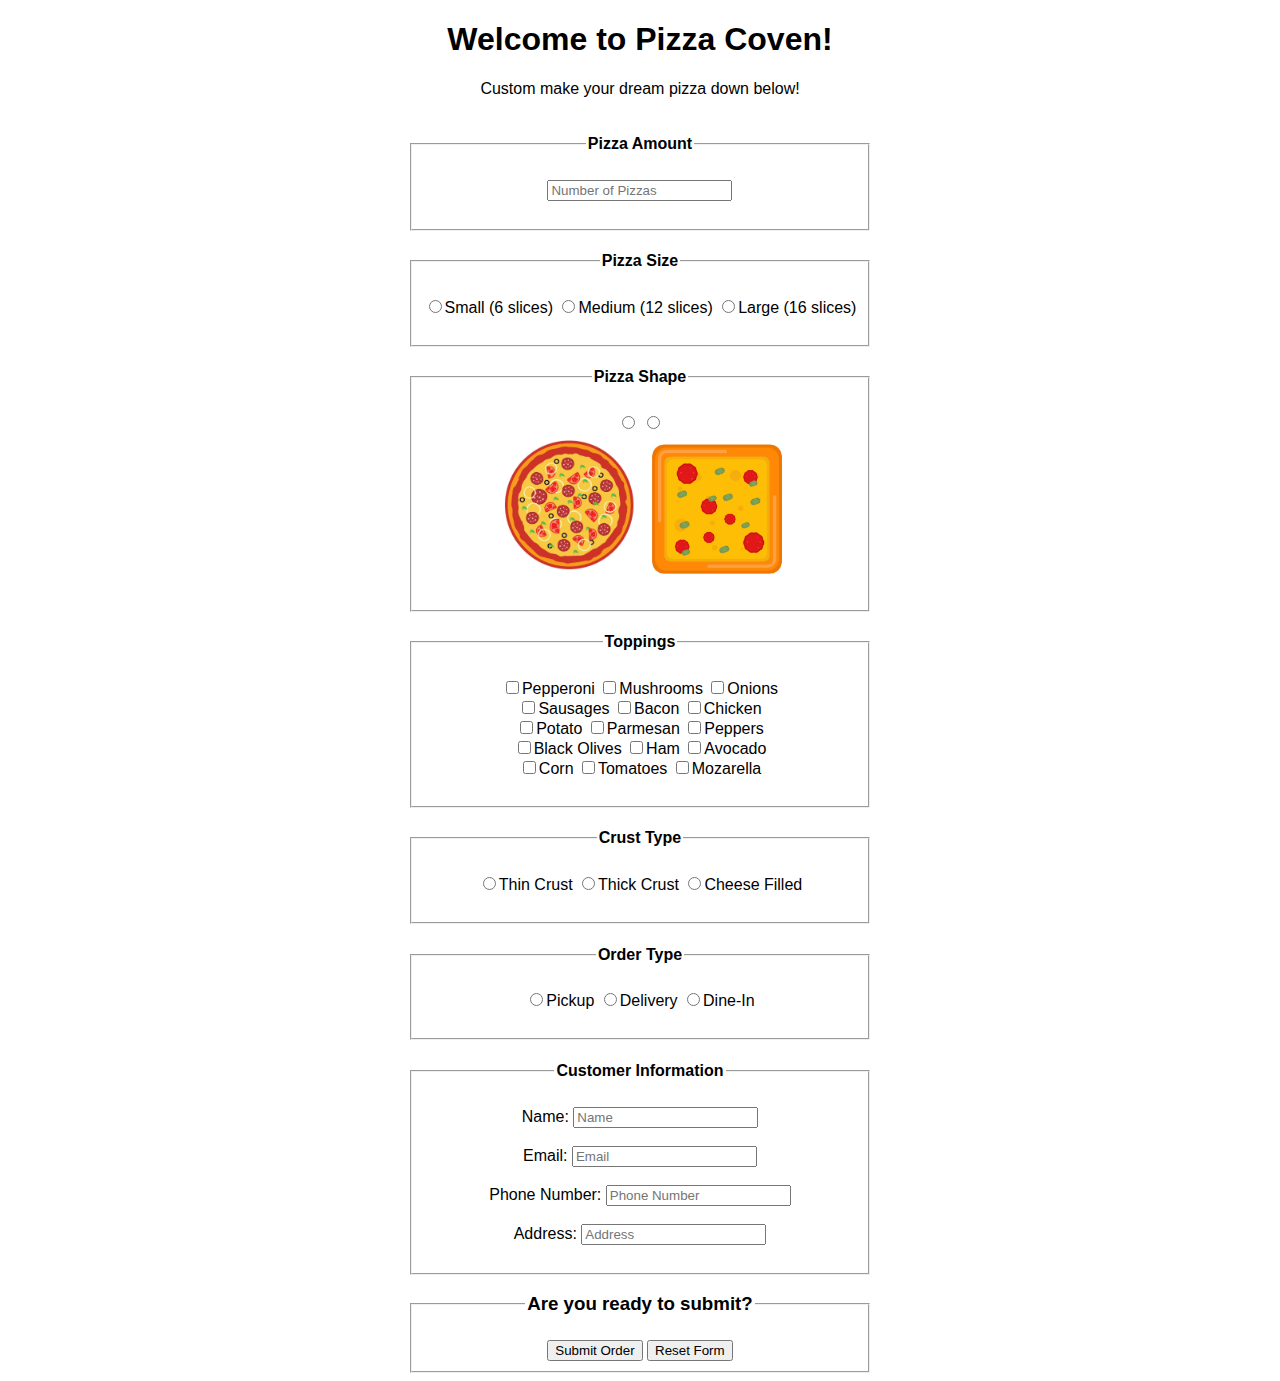
<file: assignment-1/index.html>
<!DOCTYPE html>
<html lang="en">
    <head>
        <meta charset="utf-8" />
        <title>Pizza Coven - Order Form</title>
        <style>
            body
            {
                text-align: center;
                font-family: Arial, sans-serif;
            }
            main
            {
                display: inline-block;
                text-align: center;
            }
            form
            {
                margin: 0 auto;
                display: inline-block;
                text-align: center;
            }
        </style>
    </head>
    <body>
        <header>
            <h1>Welcome to Pizza Coven!</h1>
            <p>Custom make your dream pizza down below!</p>
        </header>
        <section>
            <form action="confirm.php" method="post">
                <fieldset>
                    <legend><h4>Pizza Amount</h4></legend>
                    <input type="text" name="pizza_amount" placeholder="Number of Pizzas" required/><br><br>
                </fieldset>

                <fieldset>
                    <legend><h4>Pizza Size</h4></legend>
                    <input type ="radio" name="size" value="Small (6 slices)">Small (6 slices)
                    <input type ="radio" name="size" value="Medium (12 slices)">Medium (12 slices)
                    <input type ="radio" name="size" value="Large (16 slices)">Large (16 slices)<br><br>
                </fieldset>

                <fieldset>
                    <legend><h4>Pizza Shape</h4></legend>
                    <input type="radio" name="shape" value="round">
                    <input type= "radio" name="shape" value="square"><br>
                    <label for="round">
                        <img src="images/round-pizza.png" alt="Round Pizza" width="150">
                    </label>
                    <label for="square">
                        <img src="images/square-pizza.png" alt="Square Pizza" width="140">
                    </label><br><br>
                </fieldset>

                <fieldset>
                    <legend><h4>Toppings</h4></legend>
                    <input type="checkbox" name="toppings" value="pepperoni">Pepperoni
                    <input type="checkbox" name="toppings" value="mushrooms">Mushrooms
                    <input type="checkbox" name="toppings" value="onions">Onions<br>
                    <input type="checkbox" name="toppings" value="sausages">Sausages
                    <input type="checkbox" name="toppings" value="bacon">Bacon
                    <input type="checkbox" name="toppings" value="chicken">Chicken<br>
                    <input type="checkbox" name="toppings" value="potato">Potato
                    <input type="checkbox" name="toppings" value="parmesan">Parmesan 
                    <input type="checkbox" name="toppings" value="peppers">Peppers<br>
                    <input type="checkbox" name="toppings" value="blackolives">Black Olives
                    <input type="checkbox" name="toppings" value="ham">Ham
                    <input type="checkbox" name="toppings" value="avocado">Avocado<br>
                    <input type="checkbox" name="toppings" value="corn">Corn
                    <input type="checkbox" name="toppings" value="tomatoes">Tomatoes
                    <input type="checkbox" name="toppings" value="mozarella">Mozarella<br><br>
                </fieldset>

                <fieldset>
                    <legend><h4>Crust Type</h4></legend>
                    <input type="radio" name="crust_type" value="Thin Crust">Thin Crust
                    <input type="radio" name="crust_type" value="Thick Crust">Thick Crust
                    <input type="radio" name="crust_type" value="Cheese Filled">Cheese Filled<br><br>
                </fieldset>

                <fieldset>
                    <legend><h4>Order Type</h4></legend>
                    <input type="radio" name="order_type" value="pickup">Pickup
                    <input type="radio" name="order_type" value="delivery">Delivery
                    <input type="radio" name="order_type" value="dinein">Dine-In<br><br>
                </fieldset>

                <fieldset>
                    <legend><h4>Customer Information</h4></legend>
                    <label for="name">Name:</label>
                    <input type="text" name="name" placeholder="Name" required/><br><br>
                    <label for="email">Email:</label>
                    <input type="email" name="email" placeholder="Email" required/><br><br>
                    <label for="phone">Phone Number:</label>
                    <input type="tel" name="phone" placeholder="Phone Number" required/><br><br>
                    <label for="address">Address:</label>
                    <input type="text" name="address" placeholder="Address" required/><br><br>
                </fieldset>
                
                <fieldset>
                    <legend><h3>Are you ready to submit?</h3></legend>
                    <input type="submit" value="Submit Order">
                    <input type="reset" value="Reset Form">
                </fieldset>
                </form>



        </section>





    </body>
    <footer>



    </footer>




</html>
</file>
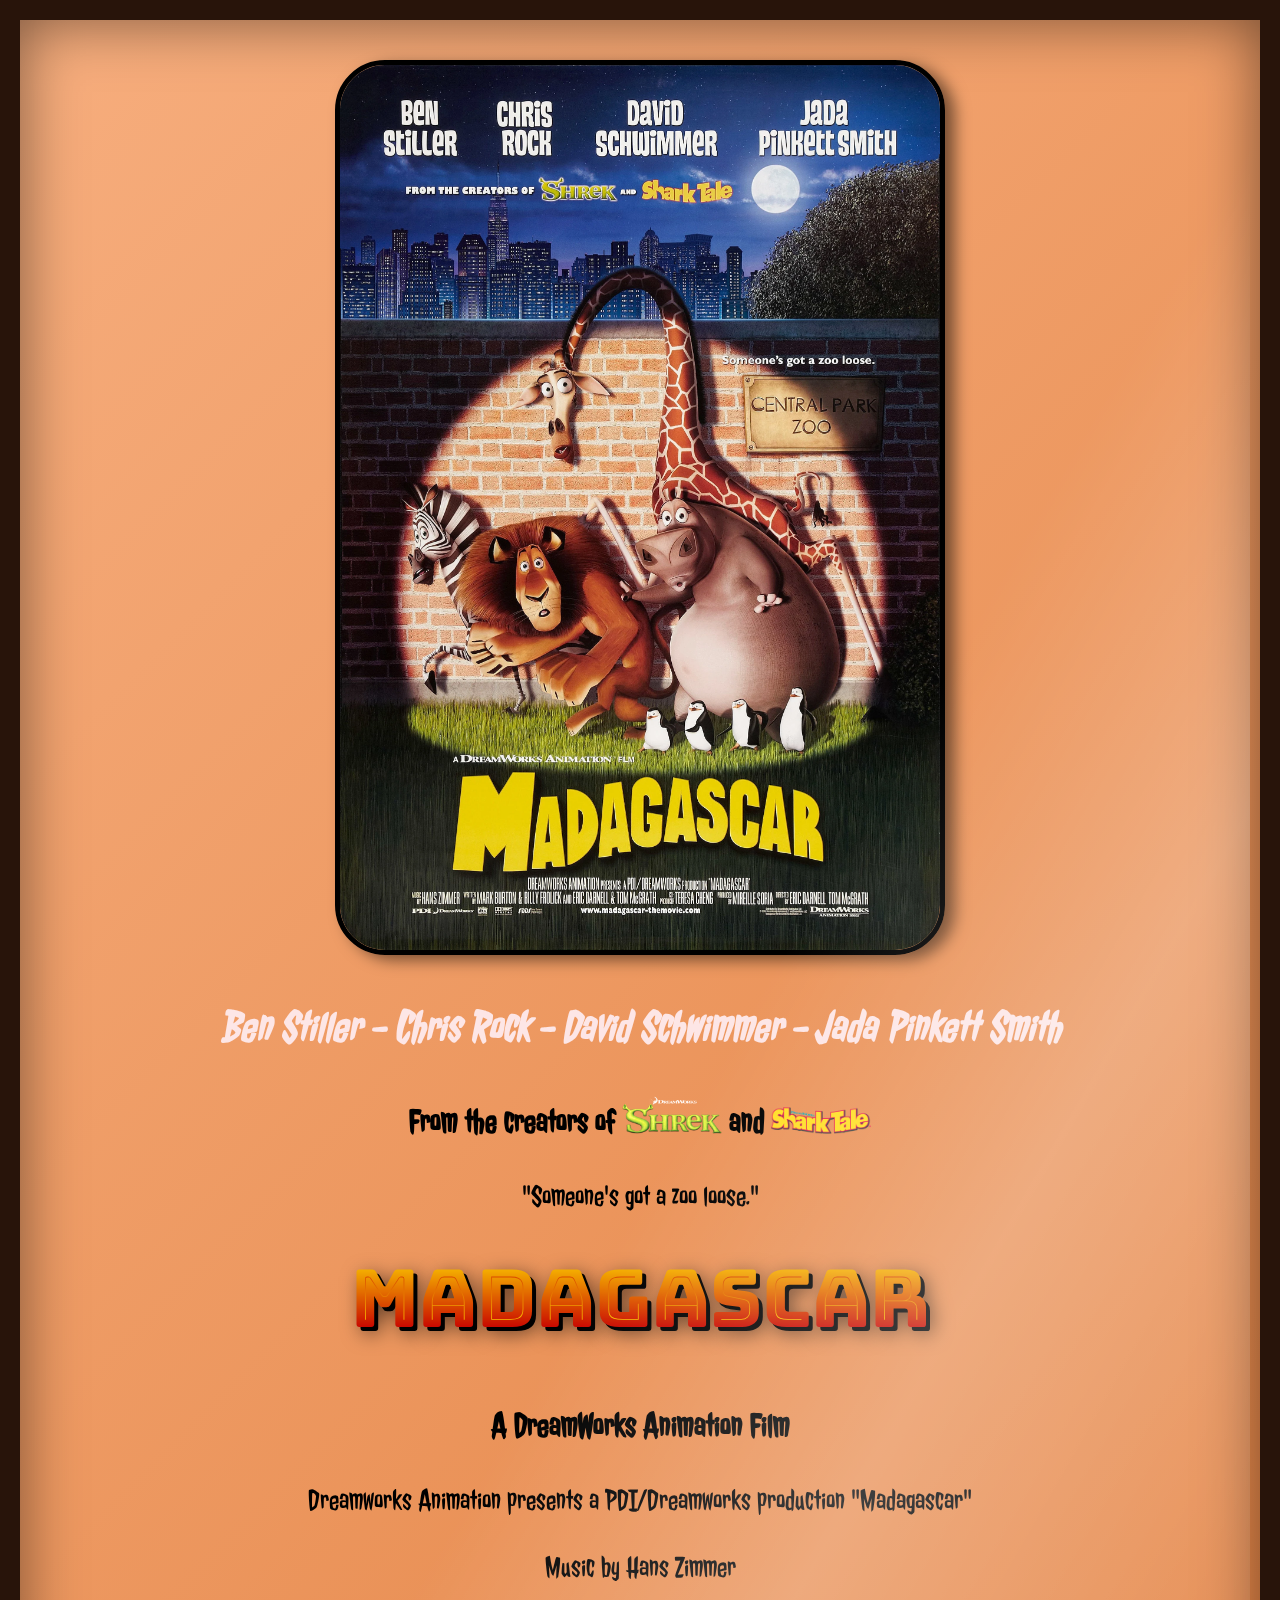
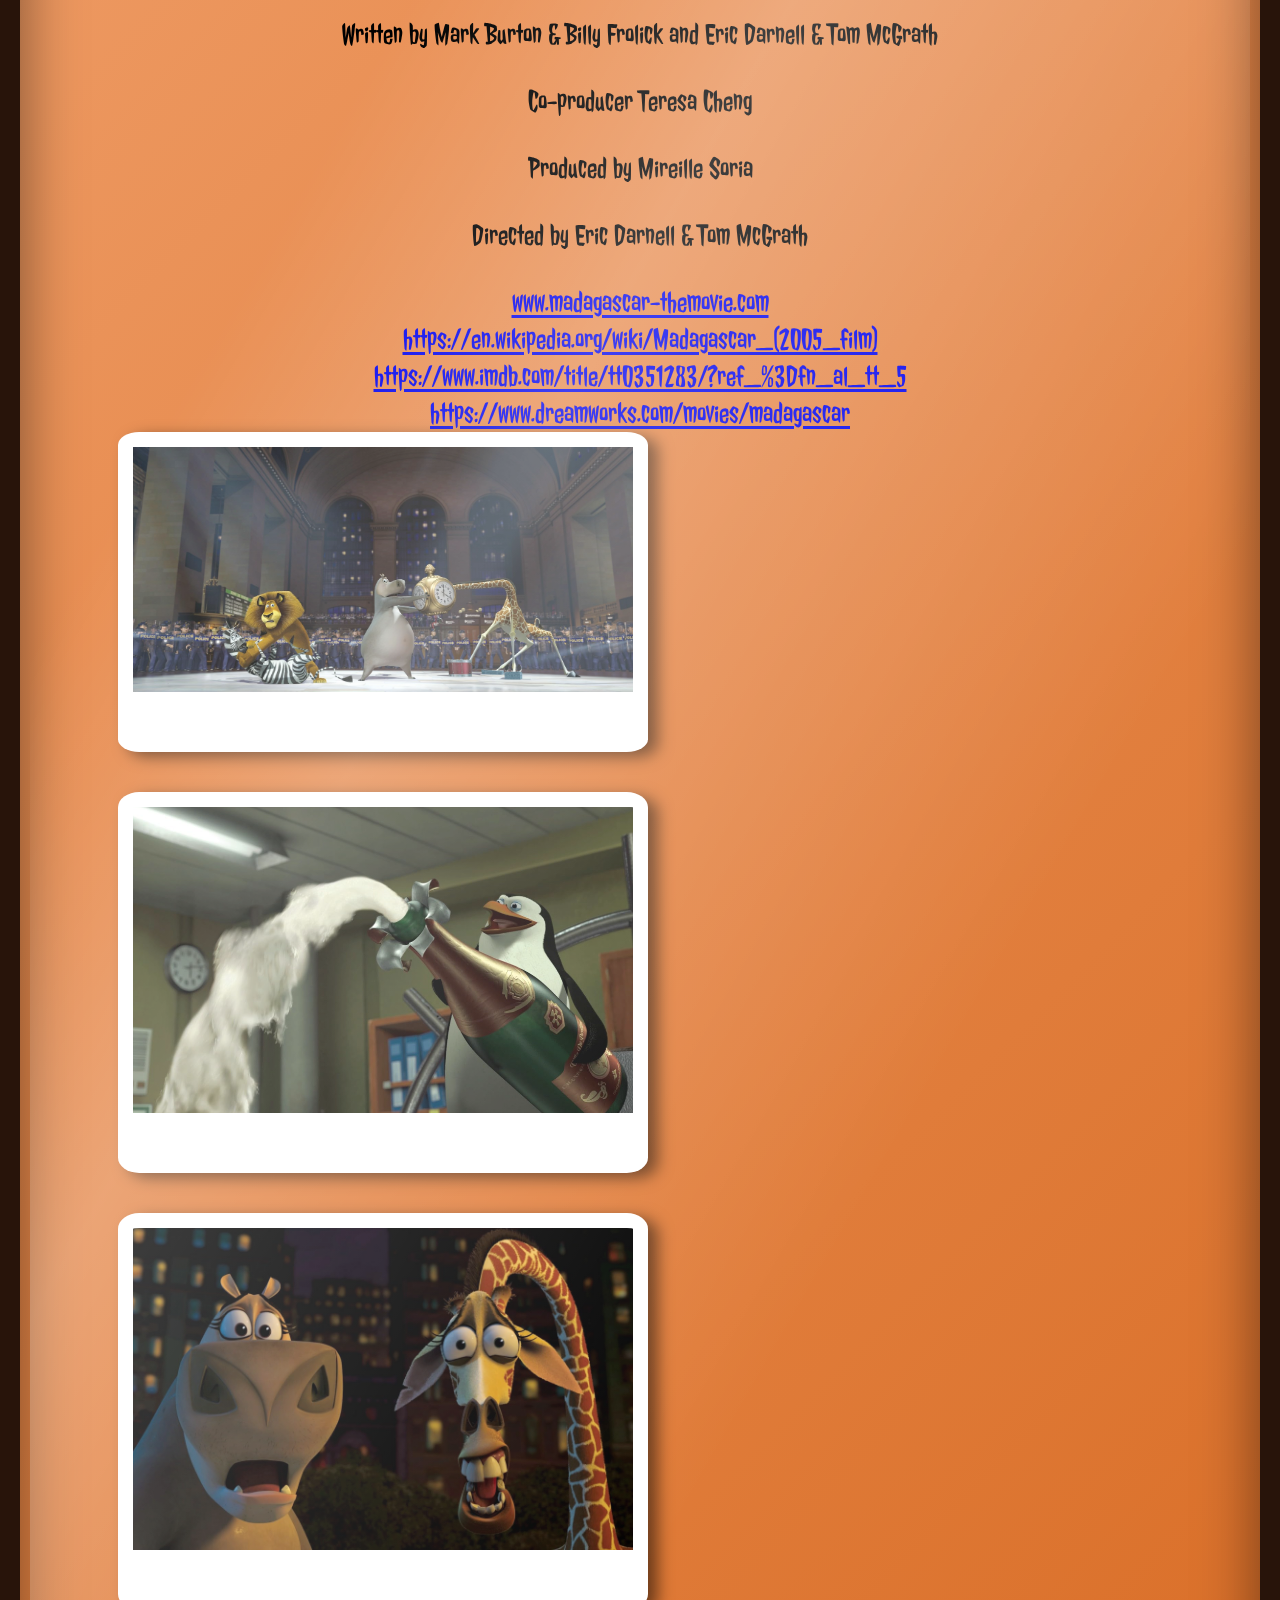
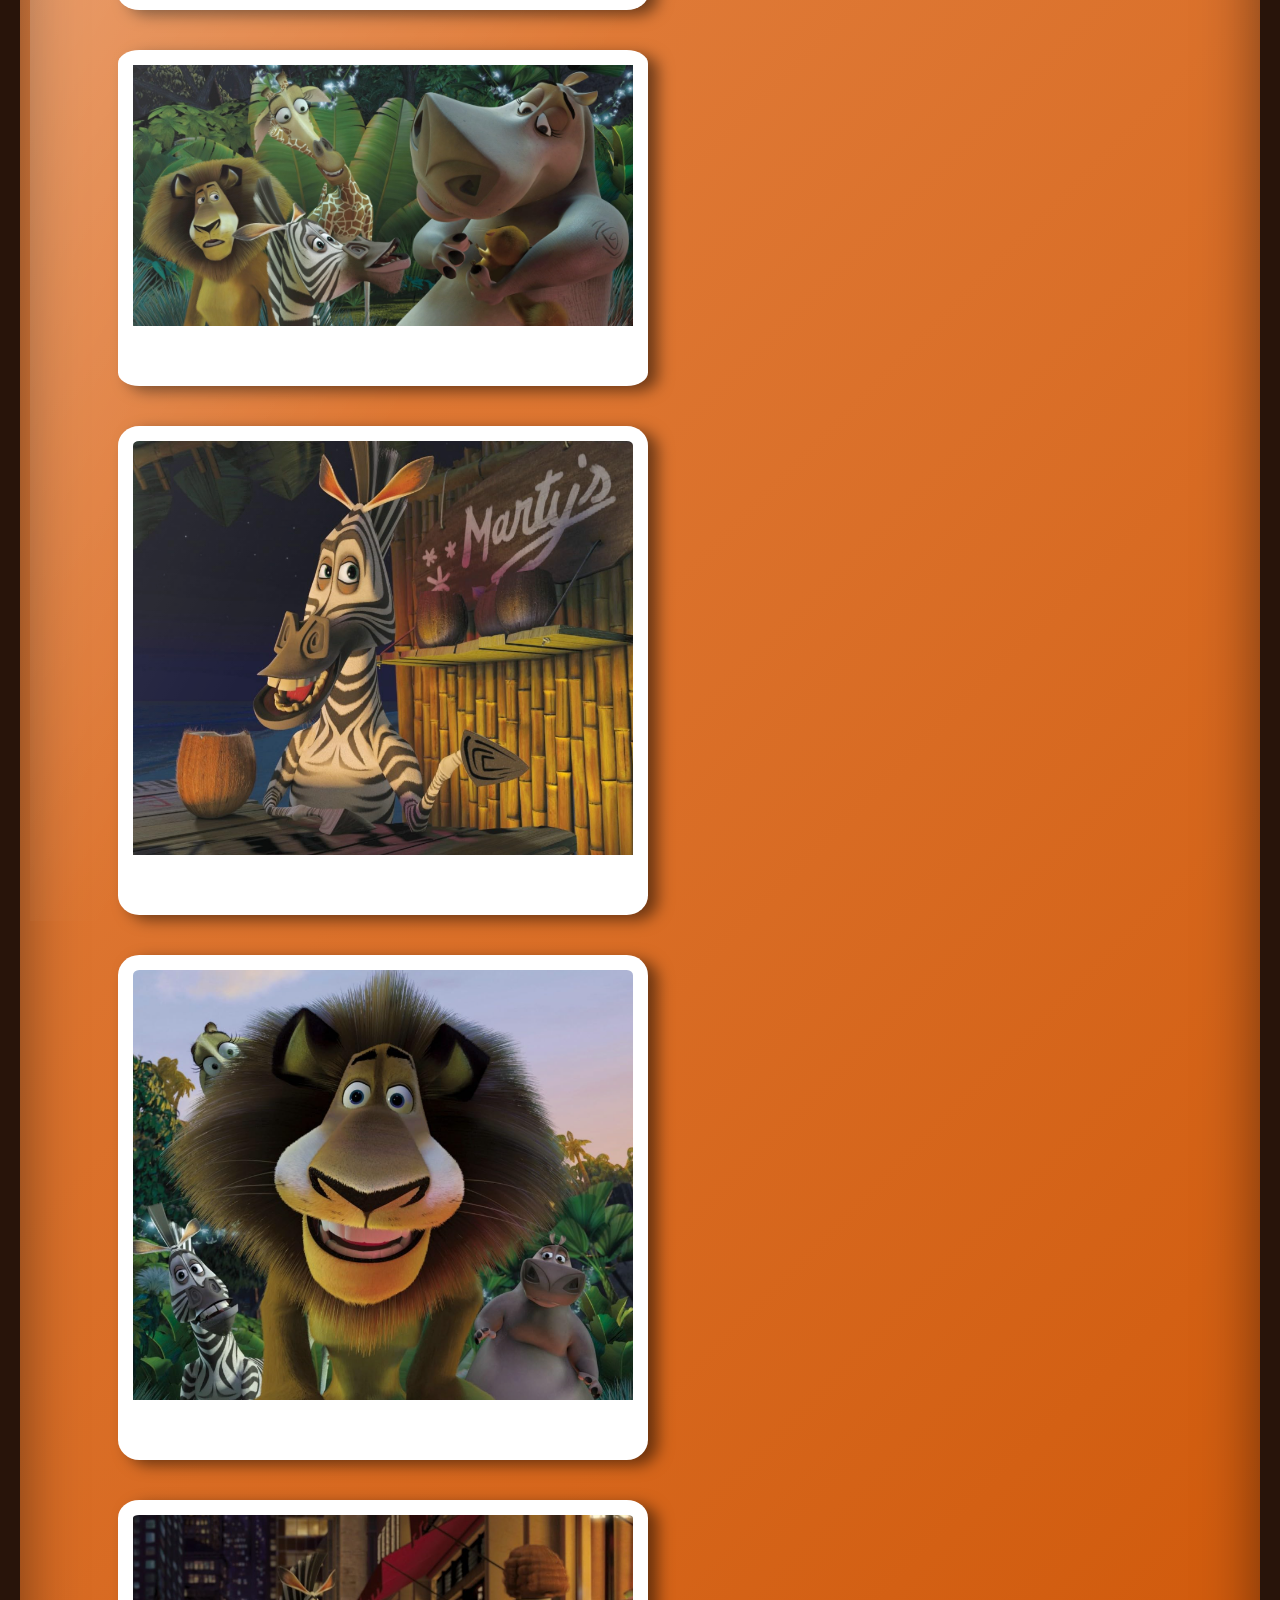
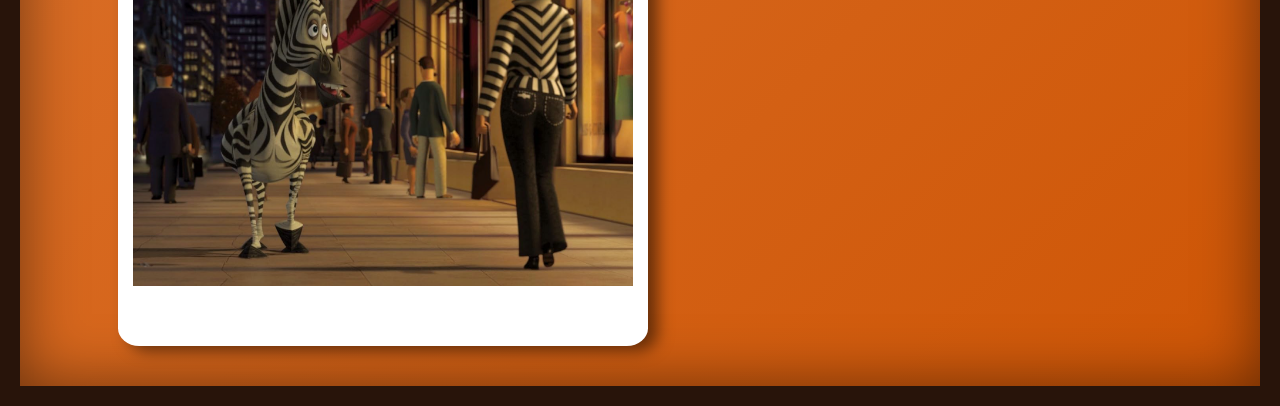
<file: assignment-2/index.html>
<!DOCTYPE html>
<html lang="en">
<head>
    <meta charset="UTF-8">
    <title>Madagascar (2005)</title>
    <link rel="stylesheet" href="styles.css">
</head>

<body>
    <div class="poster-wrap">
        <img src="images/madagascar.webp" id="poster">
    </div>

    <section >
    <h2 id="creators">Ben Stiller - Chris Rock - David Schwimmer - Jada Pinkett Smith</h2>
    <h3 id="fromthe">From the creators of <img src="images/shrek.png" id="shrek"> and <img src="images/sharktale.png" id="sharktale"></h3>
    </section>

    <p>"Someone's got a zoo loose."</p>

    <h1 id="moviename">MADAGASCAR</h1>
    <h3>A DreamWorks Animation Film</h3>

    <section id="credits">
    <p>Dreamworks Animation presents a PDI/Dreamworks production "Madagascar"</p>
    <p>Music by Hans Zimmer</p>
    <p>Written by Mark Burton & Billy Frolick and Eric Darnell & Tom McGrath</p>
    <p>Co-producer Teresa Cheng</p>
    <p>Produced by Mireille Soria</p>
    <p>Directed by Eric Darnell & Tom McGrath</p>
    </section>

    <section id="links">
    <a href="www.madagascar-themovie.com">www.madagascar-themovie.com</a><br>
    <a href="https://en.wikipedia.org/wiki/Madagascar_(2005_film)">https://en.wikipedia.org/wiki/Madagascar_(2005_film)</a><br>
    <a href="https://www.imdb.com/title/tt0351283/?ref_%3Dfn_al_tt_5">https://www.imdb.com/title/tt0351283/?ref_%3Dfn_al_tt_5</a><br>
    <a href="https://www.dreamworks.com/movies/madagascar">https://www.dreamworks.com/movies/madagascar</a>
    </section>

    <section class="gallery">
    <img src="images/caughtscene.png" width="600">
    <img src="images/champagne.png" width="600">
    <img src="images/huh.png" width="600">
    <img src="images/littlebaby.png" width="600">
    <img src="images/martysbar.png" width="600">
    <img src="images/nightmarefuel.png" width="600">
    <img src="images/streetstrolling.png" width="600">
    </section>


</body>

</html>
</file>
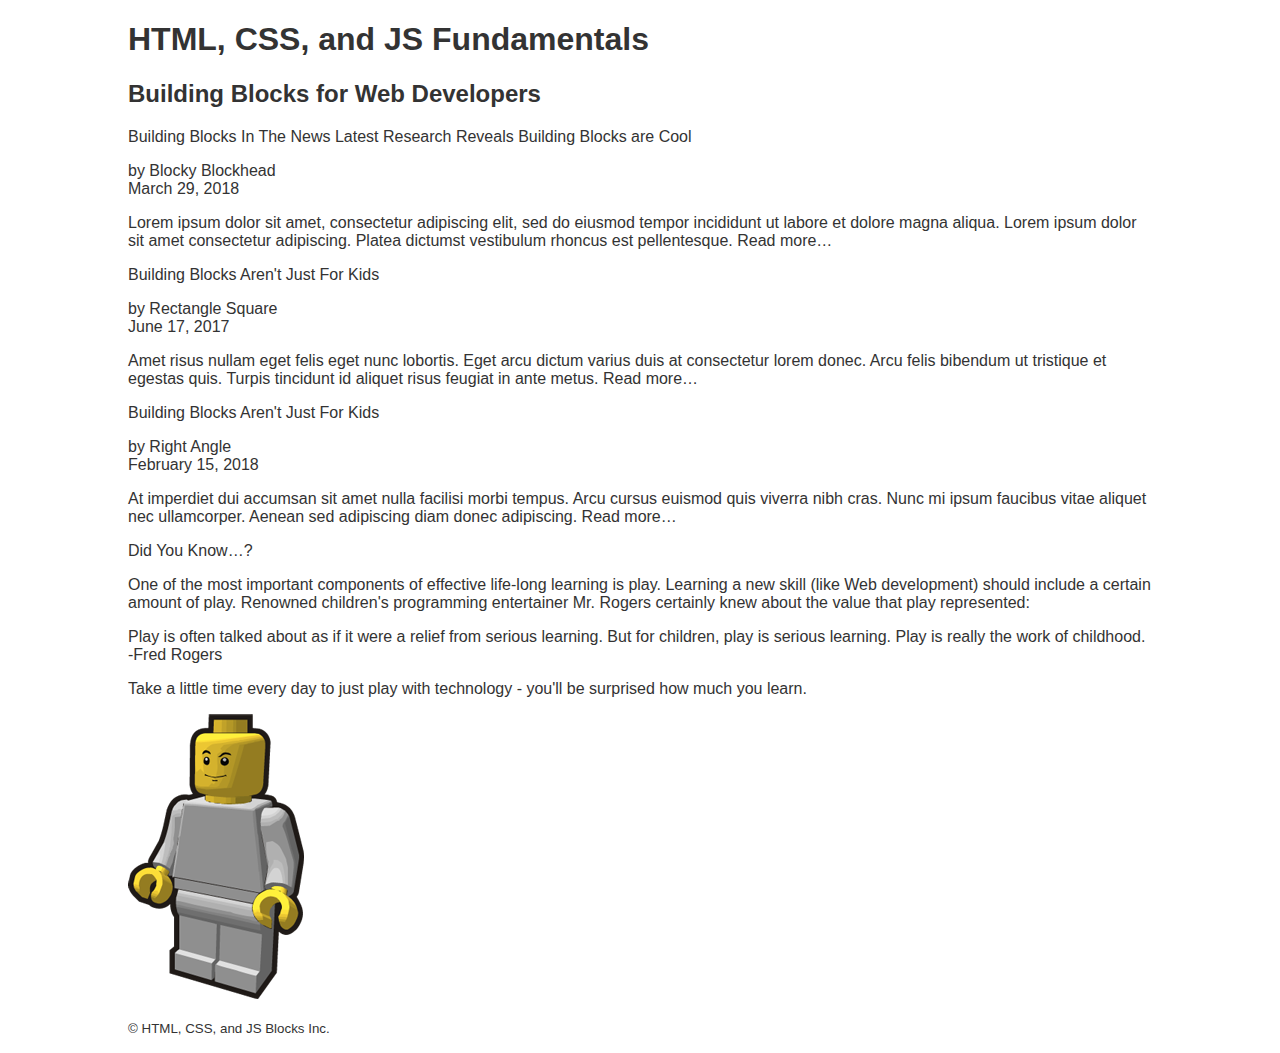
<file: lab-a/index.html>
<!DOCTYPE html>
<html lang="en">
	<head>
		<meta charset="utf-8" />
		<title>Home | COMP1002 HTML, CSS, and JS Fundamentals</title>
		<meta name="author" content="The name of the document's author to go here" />
		<meta name="description" content="A concise and accurate summary of the document content is to appear here">
		<link rel="shortcut icon" href="images/favicon.png" type="image/x-icon" />
		<link rel="stylesheet" href="css/styles.css" />
	</head>
	<body>
<!-- STEP 1: Add a page-level HEADER element below, surrounding both the H1 and the H2 -->

			<h1>HTML, CSS, and JS Fundamentals</h1>
			<h2>Building Blocks for Web Developers</h2>

<!-- STEP 2: Add a page-level MAIN element, encapsulating (surrounding) all remaining below content, except the copyright text at the bottom -->

<!-- STEP 4: Group all the news articles together inside a SECTION element -->

<!-- STEP 6: Add a heading to the SECTION (a third-level heading or H3 element) using the below text -->
				Building Blocks In The News
<!-- STEP 7: Surround each of the following three articles with their own pair of ARTICLE tags -->
				<!-- First Article -->

<!-- STEP 8: Add headings to each of the ARTICLEs below - (use fourth-level headings or H4 elements) -->
					Latest Research Reveals Building Blocks are Cool
<!-- STEP 9: Surround each ARTICLE date with a TIME element and an appropriate datetime attribute -->
					<p>by Blocky Blockhead<br />March 29, 2018</p>
					<p>Lorem ipsum dolor sit amet, consectetur adipiscing elit, sed do eiusmod tempor incididunt ut labore et dolore magna aliqua. Lorem ipsum dolor sit amet consectetur adipiscing. Platea dictumst vestibulum rhoncus est pellentesque. Read more…</p>

				<!-- Second Article -->

					Building Blocks Aren't Just For Kids
					<p>by Rectangle Square<br />June 17, 2017</p>
					<p>Amet risus nullam eget felis eget nunc lobortis. Eget arcu dictum varius duis at consectetur lorem donec. Arcu felis bibendum ut tristique et egestas quis. Turpis tincidunt id aliquet risus feugiat in ante metus. Read more…</p>

				<!-- Third Article -->

					Building Blocks Aren't Just For Kids
					<p>by Right Angle<br />February 15, 2018</p>
					<p>At imperdiet dui accumsan sit amet nulla facilisi morbi tempus. Arcu cursus euismod quis viverra nibh cras. Nunc mi ipsum faucibus vitae aliquet nec ullamcorper. Aenean sed adipiscing diam donec adipiscing. Read more…</p>


<!-- STEP 5: Surround the remaining content below inside of the MAIN element of the page with ASIDE tags -->

<!-- STEP 11: Add an H3 element to the ASIDE element (a third-level heading) using the text below -->
				Did You Know…?
				<p>One of the most important components of effective life-long learning is play. Learning a new skill (like Web development) should include a certain amount of play. Renowned children's programming entertainer Mr. Rogers certainly knew about the value that play represented:</p>
<!-- STEP 10: Mark up the below quotation as a BLOCKQUOTE (with a cite attribute pointing to https://www.brainyquote.com/quotes/fred_rogers_193081) -->
				<!-- Quotation -->

					<p>Play is often talked about as if it were a relief from serious learning. But for children, play is serious learning. Play is really the work of childhood. -Fred Rogers</p>

				<p>Take a little time every day to just play with technology - you'll be surprised how much you learn.</p>
				<img src="images/mini-figure.png" width="176" height="285" alt="Mini figure">
				<!-- Mini figure by Vanja (Public Domain) https://openclipart.org/detail/224315/clip-is-a-brick-minifig-4 -->
<!-- STEP 12: Are there any words or phrases anywhere in the ASIDE section above that should be emphasized (EM) or even strongly emphasized (STRONG)? Add these above where you think might be appropriate -->

<!-- STEP 13: Make sure all of your HTML code is properly formatted, indenting nested tags with the tab key appropriately. All done! -->

<!-- STEP 3: Add a page-level FOOTER element below, surrounding the paragraph containing the copyright information -->

			<p><small>© HTML, CSS, and JS Blocks Inc.</small></p>

	</body>
</html>
</file>
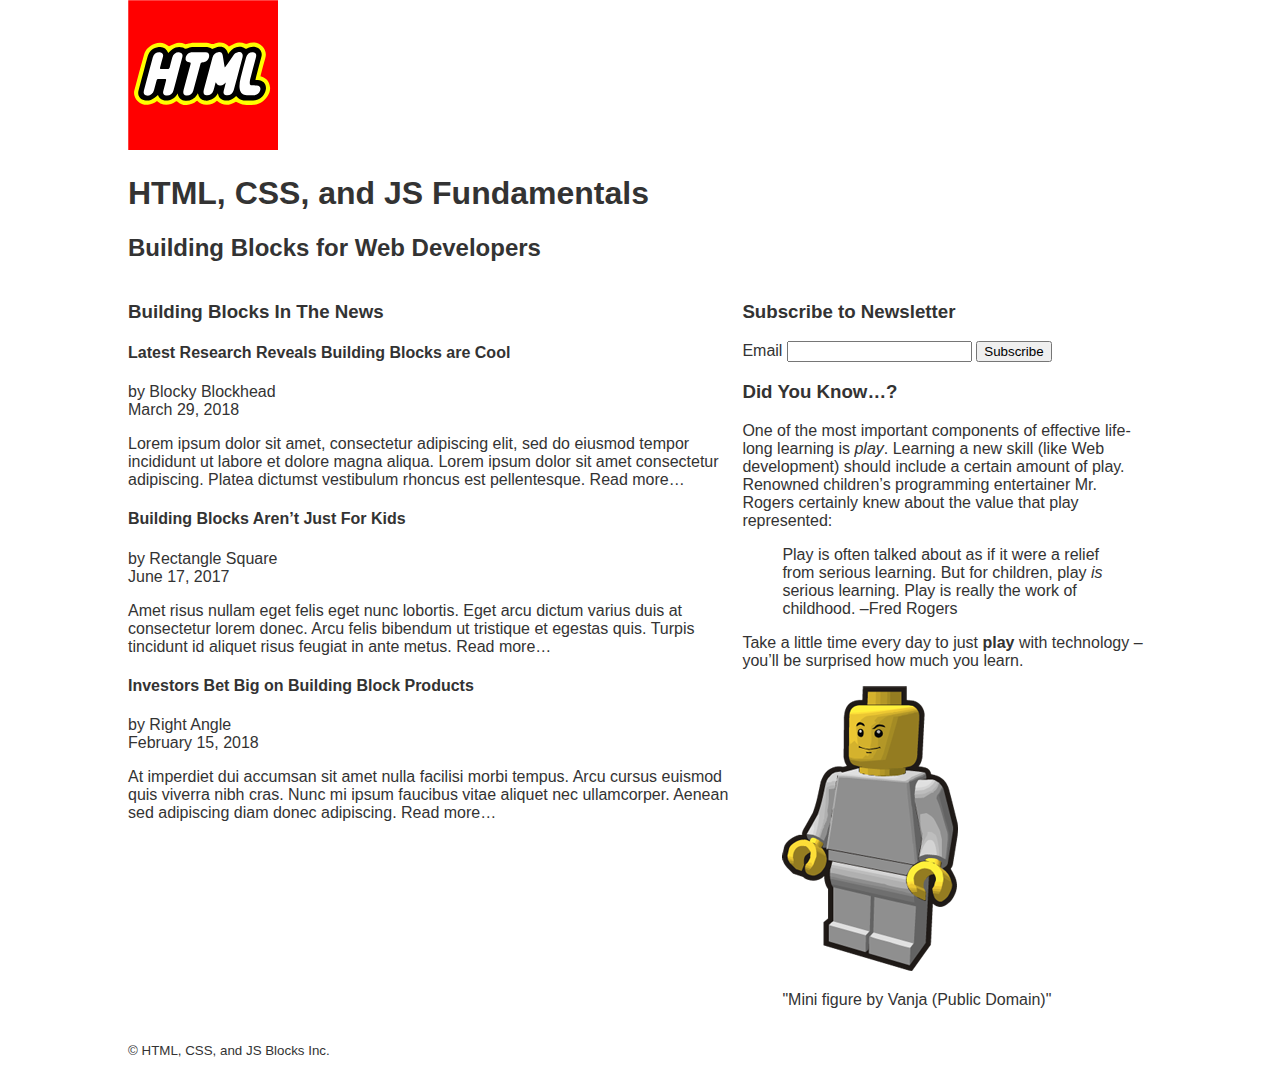
<file: lab-b/index.html>
<!DOCTYPE html>
<html lang="en">
	<head>
		<meta charset="utf-8" />
		<title>Home | COMP1002 HTML, CSS, and JS Fundamentals</title>
		<meta name="author" content="The name of the document’s author to go here" />
		<meta name="description" content="A concise and accurate summary of the document content is to appear here">
		<link rel="shortcut icon" href="images/favicon.png" type="image/x-icon" />
		<link rel="stylesheet" href="css/styles.css" />
	</head>
	<body>
		<!-- Page-level header -->
		<header>
<!-- STEP 6: Add an IMG element just before the H1 element below, and point the src attribute to the SVG file called "html-logo.svg" inside the 'images' directory - then have a look at the resulting page in a browser -->

<!-- STEP 7: Add an appropriate height and width to the above IMG element - the SVG can be scaled to any size, unlike a bitmap (JPG, PNG, GIF), but keep it square -->
<!-- STEP 8: Add an appropriate alt attribute to the IMG element above, describing the image -->
<!-- STEP 9: Validate your completed page at https://validator.w3.org/ and repair any errors - then .zip all your files up and submit your work -->
<!-- STEP 10: Upload all files for this lab to your Web server in https://YOUR-SERVERNAME-HERE/week5/lab5/ (URL example would be on a Microsoft Azure server instance) -->

			<img src="images/html-logo.svg" alt="html logo" height="150" width="150"/>
			<h1>HTML, CSS, and JS Fundamentals</h1>
			<h2>Building Blocks for Web Developers</h2>
		</header>
		<!-- Page-level main content -->
		<main>
			<!-- News Section -->
			<section>
				<h3>Building Blocks In The News</h3>
				<!-- First Article -->
				<article>
					<h4>Latest Research Reveals Building Blocks are Cool</h4>
					<p>by Blocky Blockhead<br /><time datetime="2018-03-29">March 29, 2018</time></p>
					<p>Lorem ipsum dolor sit amet, consectetur adipiscing elit, sed do eiusmod tempor incididunt ut labore et dolore magna aliqua. Lorem ipsum dolor sit amet consectetur adipiscing. Platea dictumst vestibulum rhoncus est pellentesque. Read more…</p>
				</article>
				<!-- Second Article -->
				<article>
					<h4>Building Blocks Aren’t Just For Kids</h4>
					<p>by Rectangle Square<br /><time datetime="2017-06-17">June 17, 2017</time></p>
					<p>Amet risus nullam eget felis eget nunc lobortis. Eget arcu dictum varius duis at consectetur lorem donec. Arcu felis bibendum ut tristique et egestas quis. Turpis tincidunt id aliquet risus feugiat in ante metus. Read more…</p>
				</article>
				<!-- Third Article -->
				<article>
					<h4>Investors Bet Big on Building Block Products</h4>
					<p>by Right Angle<br /><time datetime="2018-02-15">February 15, 2018</time></p>
					<p>At imperdiet dui accumsan sit amet nulla facilisi morbi tempus. Arcu cursus euismod quis viverra nibh cras. Nunc mi ipsum faucibus vitae aliquet nec ullamcorper. Aenean sed adipiscing diam donec adipiscing. Read more…</p>
				</article>
			</section>
			<!-- Side Notes / Related Information -->
			<aside>
				<!-- Newsletter Subscribe Form -->
				<h3>Subscribe to Newsletter</h3>
				<form action="" method="get">
					<label for="emailAddress">Email</label>
					<input type="email" name="emailAddress" id="emailAddress" required />
					<button type="submit">Subscribe</button>
				</form>
				<h3>Did You Know…?</h3>
				<p>One of the most important components of effective life-long learning is <em>play</em>. Learning a new skill (like Web development) should include a certain amount of play. Renowned children’s programming entertainer Mr. Rogers certainly knew about the value that play represented:</p>
				<!-- Quotation -->
				<blockquote cite="https://www.brainyquote.com/quotes/fred_rogers_193081">
					<p>Play is often talked about as if it were a relief from serious learning. But for children, play <em>is</em> serious learning. Play is really the work of childhood. –Fred Rogers</p>
				</blockquote>
				<p>Take a little time every day to just <strong>play</strong> with technology – you’ll be surprised how much you learn.</p>
<!-- STEP 4: Surround the IMG element below with a pair of FIGURE tags -->

<!-- STEP 1: Insert an IMG element with the src attribute pointing to the image called "mini-figure" in the 'images' directory -->
				<figure>
				<img src="images/mini-figure.png" alt="base lego man figure" height="285" width="176"/>
				<figcaption>
					<p>"Mini figure by Vanja (Public Domain)"</p>
				</figcaption>
				</figure>
<!-- STEP 2: Add an alt attribute with a short phrase that describes the image -->
<!-- STEP 3: Determine the native image dimensions (height and width) using your file system, and add a height and width attribute to the IMG element above with the appropriate values -->
<!-- STEP 5: Add a FIGCAPTION element below (but before you close the FIGURE element), and add the caption, "Mini figure by Vanja (Public Domain)" -->

			</aside>
			<!-- Mini figure by Vanja (Public Domain) https://openclipart.org/detail/224315/clip-is-a-brick-minifig-4 -->
		</main>
		<!-- Page-level footer -->
		<footer>
			<p><small>© HTML, CSS, and JS Blocks Inc.</small></p>
		</footer>
	</body>
</html>
</file>
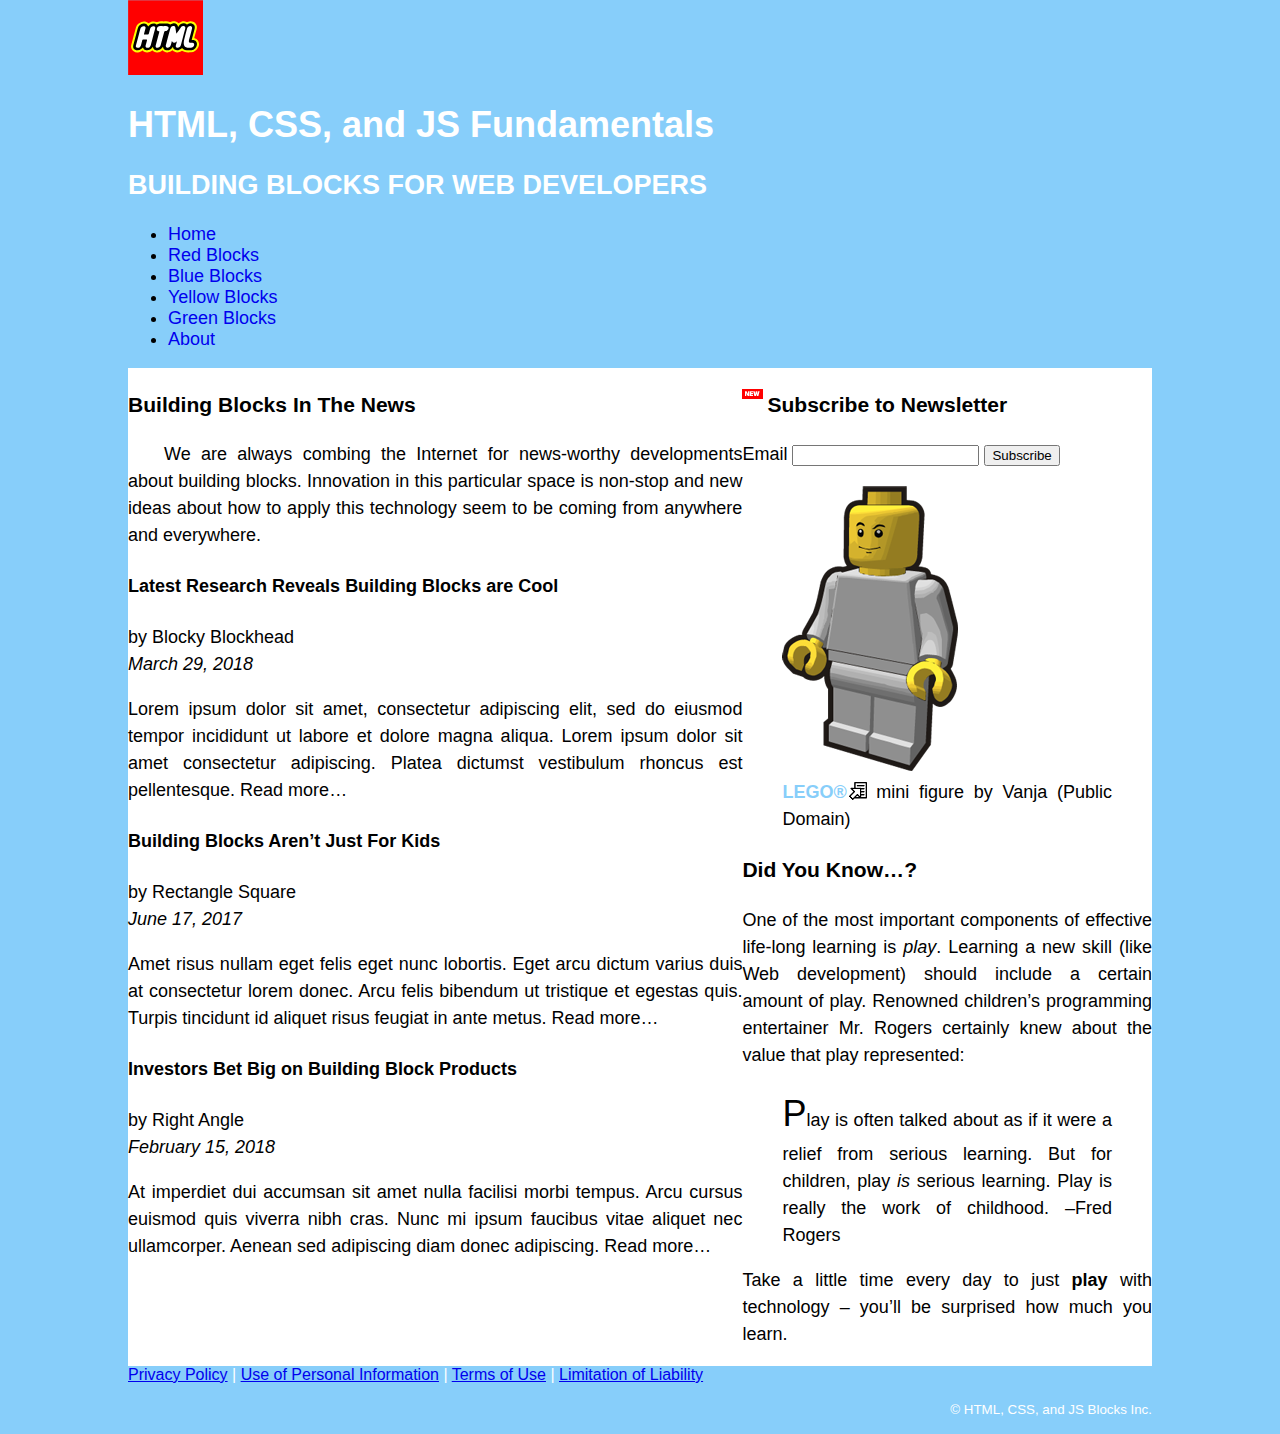
<file: lab-d/index.html>
<!DOCTYPE html>
<html lang="en">
	<head>
		<meta charset="utf-8" />
		<title>Home | COMP1002 HTML, CSS, and JS Fundamentals</title>
		<meta name="author" content="The name of the document’s author to go here" />
		<meta name="description" content="A concise and accurate summary of the document content is to appear here">
		<link rel="shortcut icon" href="images/favicon.png" type="image/x-icon" />
		<link rel="stylesheet" href="css/styles.css" />
	</head>
	<body id="section1">
		<!-- Page-level header -->
		<header>
 			<img src="images/html-logo.svg" height="75" width="75" alt="HTML" />
			<h1>HTML, CSS, and JS Fundamentals</h1>
			<h2>Building Blocks for Web Developers</h2>
			<nav>
				<ul>
					<li><a href="index.html" title="Go to the Home page">Home</a></li>
					<li><a href="red.html" title="Learn about red blocks">Red Blocks</a></li>
					<li><a href="blue.html" title="Learn about blue blocks">Blue Blocks</a></li>
					<li><a href="yellow.html" title="Learn about yellow blocks">Yellow Blocks</a></li>
					<li><a href="green.html" title="Learn about green blocks">Green Blocks</a></li>
					<li><a href="about.html" title="Learn more about us">About</a></li>
				</ul>
			</nav>
		</header>
		<!-- Page-level main content -->
		<main>
			<!-- News Section -->
			<section>
				<h3>Building Blocks In The News</h3>
				<p>We are always combing the Internet for news-worthy developments about building blocks. Innovation in this particular space is non-stop and new ideas about how to apply this technology seem to be coming from anywhere and everywhere.</p>
				<!-- First Article -->
				<article>
					<h4>Latest Research Reveals Building Blocks are Cool</h4>
					<p>by Blocky Blockhead<br /><time datetime="2018-03-29">March 29, 2018</time></p>
					<p>Lorem ipsum dolor sit amet, consectetur adipiscing elit, sed do eiusmod tempor incididunt ut labore et dolore magna aliqua. Lorem ipsum dolor sit amet consectetur adipiscing. Platea dictumst vestibulum rhoncus est pellentesque. Read more…</p>
				</article>
				<!-- Second Article -->
				<article>
					<h4>Building Blocks Aren’t Just For Kids</h4>
					<p>by Rectangle Square<br /><time datetime="2017-06-17">June 17, 2017</time></p>
					<p>Amet risus nullam eget felis eget nunc lobortis. Eget arcu dictum varius duis at consectetur lorem donec. Arcu felis bibendum ut tristique et egestas quis. Turpis tincidunt id aliquet risus feugiat in ante metus. Read more…</p>
				</article>
				<!-- Third Article -->
				<article>
					<h4>Investors Bet Big on Building Block Products</h4>
					<p>by Right Angle<br /><time datetime="2018-02-15">February 15, 2018</time></p>
					<p>At imperdiet dui accumsan sit amet nulla facilisi morbi tempus. Arcu cursus euismod quis viverra nibh cras. Nunc mi ipsum faucibus vitae aliquet nec ullamcorper. Aenean sed adipiscing diam donec adipiscing. Read more…</p>
				</article>
			</section>
			<!-- Side Notes / Related Information -->
			<aside>
				<!-- Newsletter Subscribe Form -->
				<h3 class="new-feature">Subscribe to Newsletter</h3>
				<form action="subscribe.html" method="get">
					<label for="emailAddress">Email</label>
					<input type="email" name="emailAddress" id="emailAddress" required />
					<button type="submit">Subscribe</button>
				</form>
				<figure>
					<img src="images/mini-figure.png" width="176" height="285" alt="Mini figure">
					<figcaption><a href="https://www.lego.com/" rel="external" title="Visit the offical LEGO® Web site">LEGO®</a> mini figure by Vanja (Public Domain)</figcaption>
					<!-- Mini figure by Vanja (Public Domain) https://openclipart.org/detail/224315/clip-is-a-brick-minifig-4 -->
				</figure>
				<h3>Did You Know…?</h3>
				<p>One of the most important components of effective life-long learning is <em>play</em>. Learning a new skill (like Web development) should include a certain amount of play. Renowned children’s programming entertainer Mr. Rogers certainly knew about the value that play represented:</p>
				<!-- Quotation -->
				<blockquote cite="https://www.brainyquote.com/quotes/fred_rogers_193081">
					<p>Play is often talked about as if it were a relief from serious learning. But for children, play <em>is</em> serious learning. Play is really the work of childhood. –Fred Rogers</p>
				</blockquote>
				<p>Take a little time every day to just <strong>play</strong> with technology – you’ll be surprised how much you learn.</p>
			</aside>
		</main>
		<!-- Page-level footer -->
		<footer>
			<nav>
				<a href="about/privacy-policy.html" title="Read our Privacy Policy">Privacy Policy</a> | <a href="about/privacy-policy.php#personal-information" title="Learn about how we treat your personal information">Use of Personal Information</a> | <a href="/about/terms-of-use.html" title="Understand our Terms of Use">Terms of Use</a> | <a href="/about/terms-of-use.php#limitation-liability" title="Our Limitation of Liability explained">Limitation of Liability</a>
			</nav>
			</nav>
			<p><small>© HTML, CSS, and JS Blocks Inc.</small></p>
		</footer>
	</body>
</html>
</file>
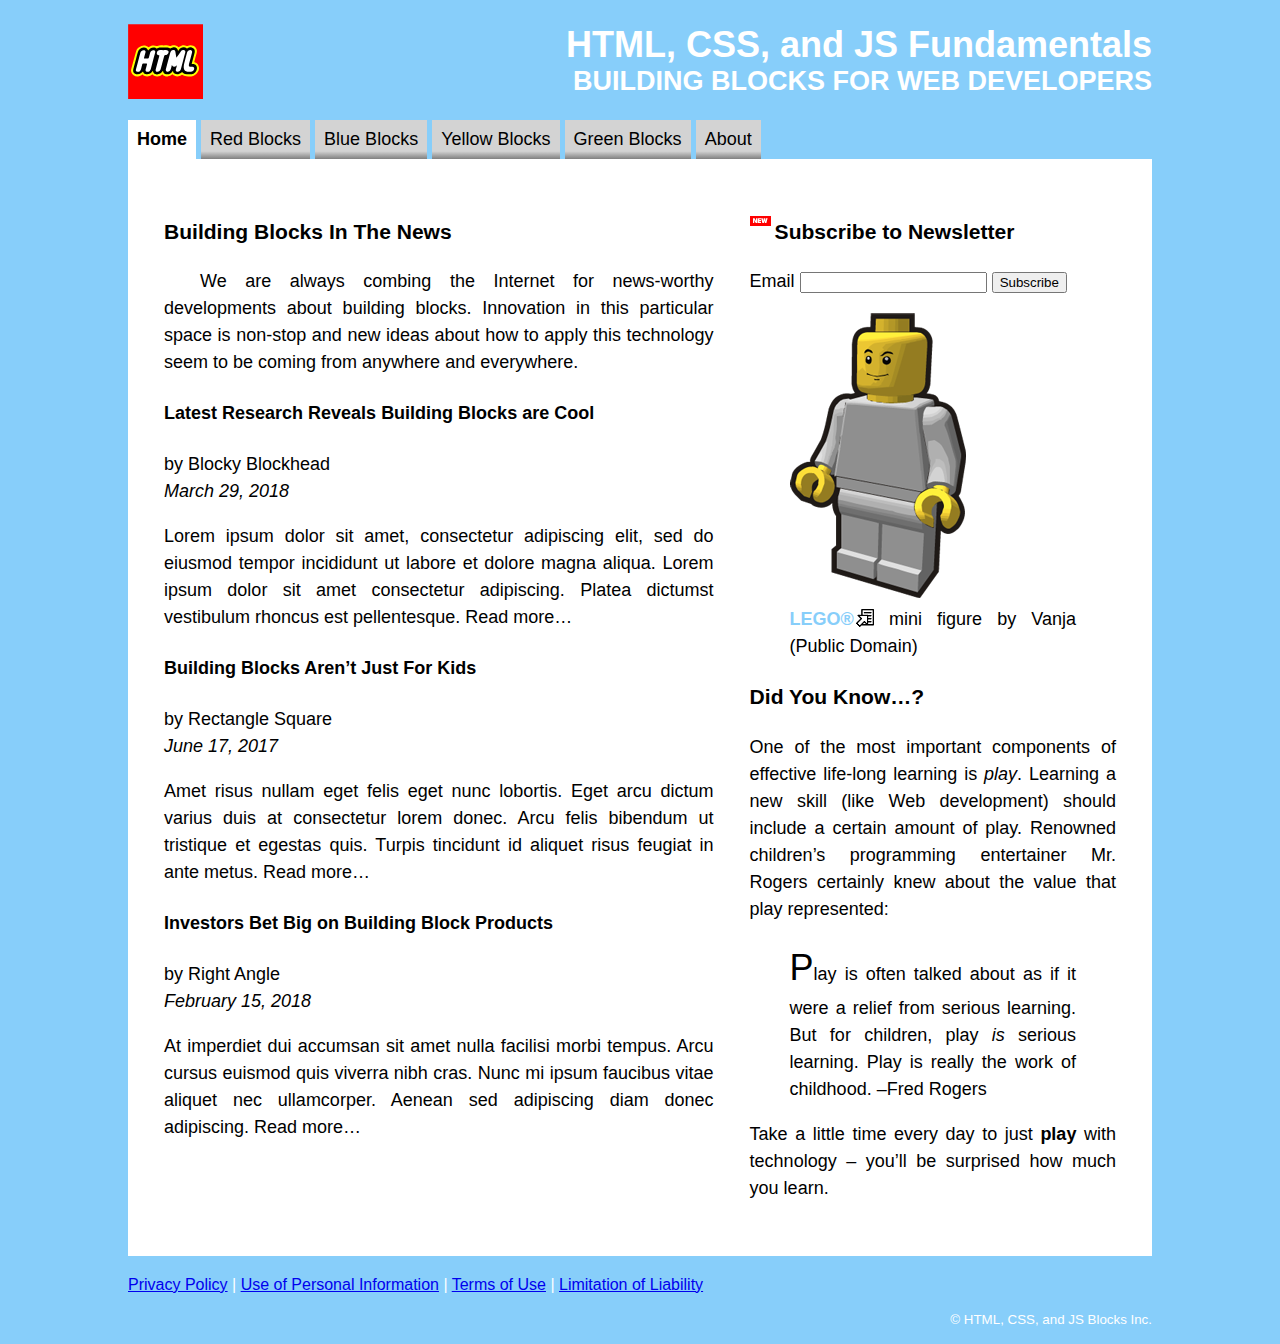
<file: lab-e/index.html>
<!DOCTYPE html>
<html lang="en">
	<head>
		<meta charset="utf-8" />
		<title>Home | COMP1002 HTML, CSS, and JS Fundamentals</title>
		<meta name="author" content="The name of the document’s author to go here" />
		<meta name="description" content="A concise and accurate summary of the document content is to appear here">
		<link rel="shortcut icon" href="images/favicon.png" type="image/x-icon" />
		<link rel="stylesheet" href="css/styles.css" />
		<script src="js/current-page-nav.js" defer></script>
	</head>
	<body id="section1">
		<!-- Page-level header -->
		<header>
 			<img src="images/html-logo.svg" height="75" width="75" alt="HTML" />
			<h1>HTML, CSS, and JS Fundamentals</h1>
			<h2>Building Blocks for Web Developers</h2>
			<nav>
				<ul>
					<li><a href="index.html" title="Go to the Home page">Home</a></li>
					<li><a href="red.html" title="Learn about red blocks">Red Blocks</a>
						<ul>
							<li><a href="red/gallery.html" title="Browse our other types of red blocks">Red Blocks Gallery</a></li>
						</ul>
					</li>
					<li><a href="blue.html" title="Learn about blue blocks">Blue Blocks</a></li>
					<li><a href="yellow.html" title="Learn about yellow blocks">Yellow Blocks</a></li>
					<li><a href="green.html" title="Learn about green blocks">Green Blocks</a></li>
					<li><a href="about.html" title="Learn more about us">About</a>
						<ul>
							<li><a href="about/privacy-policy.html" title="Learn about our privacy policy">Privacy Policy</a></li>
							<li><a href="about/terms-of-use.html" title="Learn about our terms of use">Term of Use</a></li>
						</ul>
					</li>
				</ul>
			</nav>
		</header>
		<!-- Page-level main content -->
		<main>
			<!-- News Section -->
			<section>
				<h3>Building Blocks In The News</h3>
				<p>We are always combing the Internet for news-worthy developments about building blocks. Innovation in this particular space is non-stop and new ideas about how to apply this technology seem to be coming from anywhere and everywhere.</p>
				<!-- First Article -->
				<article>
					<h4>Latest Research Reveals Building Blocks are Cool</h4>
					<p>by Blocky Blockhead<br /><time datetime="2018-03-29">March 29, 2018</time></p>
					<p>Lorem ipsum dolor sit amet, consectetur adipiscing elit, sed do eiusmod tempor incididunt ut labore et dolore magna aliqua. Lorem ipsum dolor sit amet consectetur adipiscing. Platea dictumst vestibulum rhoncus est pellentesque. Read more…</p>
				</article>
				<!-- Second Article -->
				<article>
					<h4>Building Blocks Aren’t Just For Kids</h4>
					<p>by Rectangle Square<br /><time datetime="2017-06-17">June 17, 2017</time></p>
					<p>Amet risus nullam eget felis eget nunc lobortis. Eget arcu dictum varius duis at consectetur lorem donec. Arcu felis bibendum ut tristique et egestas quis. Turpis tincidunt id aliquet risus feugiat in ante metus. Read more…</p>
				</article>
				<!-- Third Article -->
				<article>
					<h4>Investors Bet Big on Building Block Products</h4>
					<p>by Right Angle<br /><time datetime="2018-02-15">February 15, 2018</time></p>
					<p>At imperdiet dui accumsan sit amet nulla facilisi morbi tempus. Arcu cursus euismod quis viverra nibh cras. Nunc mi ipsum faucibus vitae aliquet nec ullamcorper. Aenean sed adipiscing diam donec adipiscing. Read more…</p>
				</article>
			</section>
			<!-- Side Notes / Related Information -->
			<aside>
				<!-- Newsletter Subscribe Form -->
				<h3 class="new-feature">Subscribe to Newsletter</h3>
				<form action="subscribe.html" method="get">
					<label for="emailAddress">Email</label>
					<input type="email" name="emailAddress" id="emailAddress" required />
					<button type="submit">Subscribe</button>
				</form>
				<figure>
					<img src="images/mini-figure.png" width="176" height="285" alt="Mini figure">
					<figcaption><a href="https://www.lego.com/" rel="external" title="Visit the offical LEGO® Web site">LEGO®</a> mini figure by Vanja (Public Domain)</figcaption>
					<!-- Mini figure by Vanja (Public Domain) https://openclipart.org/detail/224315/clip-is-a-brick-minifig-4 -->
				</figure>
				<h3>Did You Know…?</h3>
				<p>One of the most important components of effective life-long learning is <em>play</em>. Learning a new skill (like Web development) should include a certain amount of play. Renowned children’s programming entertainer Mr. Rogers certainly knew about the value that play represented:</p>
				<!-- Quotation -->
				<blockquote cite="https://www.brainyquote.com/quotes/fred_rogers_193081">
					<p>Play is often talked about as if it were a relief from serious learning. But for children, play <em>is</em> serious learning. Play is really the work of childhood. –Fred Rogers</p>
				</blockquote>
				<p>Take a little time every day to just <strong>play</strong> with technology – you’ll be surprised how much you learn.</p>
			</aside>
		</main>
		<!-- Page-level footer -->
		<footer>
			<nav>
				<a href="about/privacy-policy.html" title="Read our Privacy Policy">Privacy Policy</a> | <a href="about/privacy-policy.html#personal-information" title="Learn about how we treat your personal information">Use of Personal Information</a> | <a href="about/terms-of-use.html" title="Understand our Terms of Use">Terms of Use</a> | <a href="about/terms-of-use.html#limitation-liability" title="Our Limitation of Liability explained">Limitation of Liability</a>
			</nav>
			<p><small>© HTML, CSS, and JS Blocks Inc.</small></p>
		</footer>
	</body>
</html>
</file>
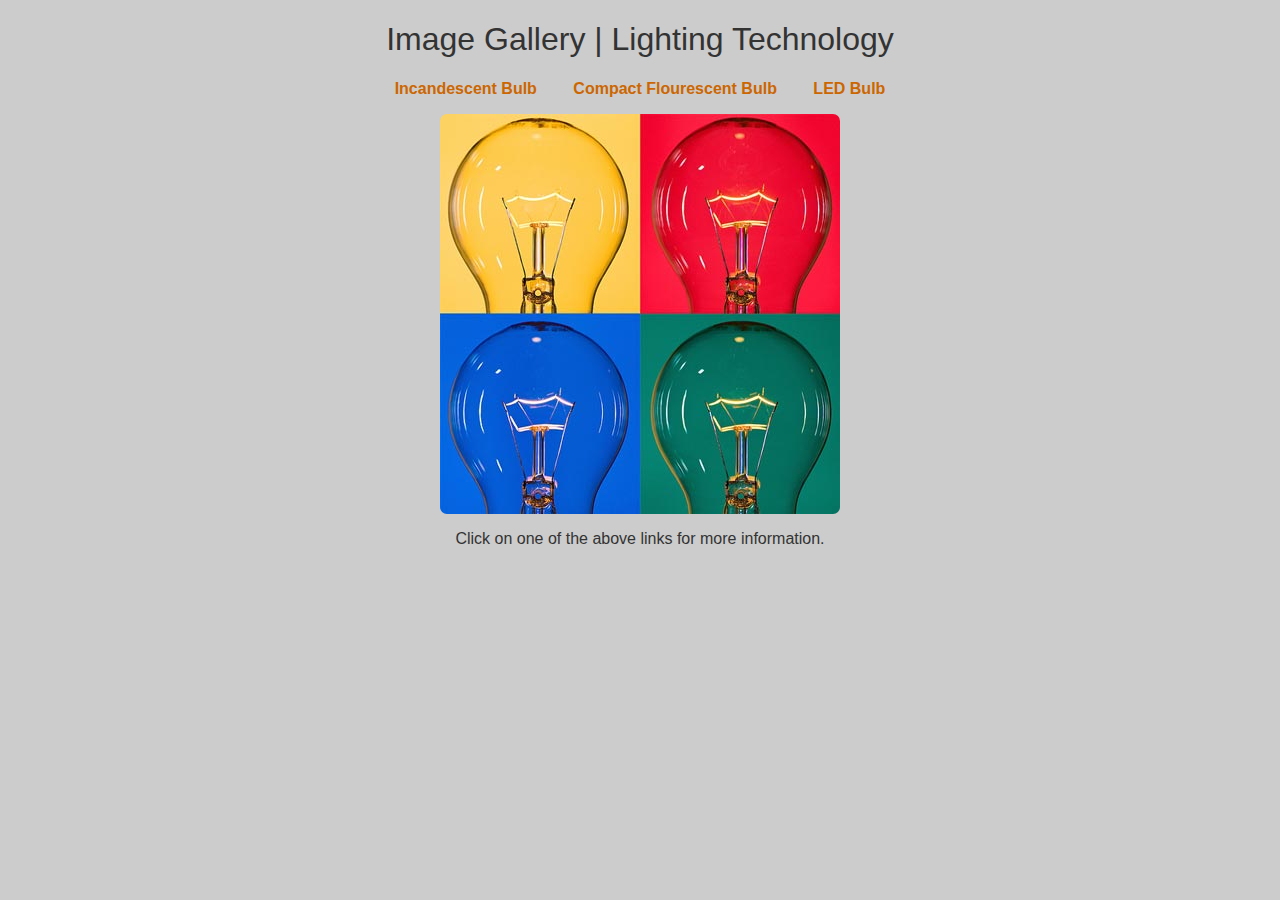
<file: lesson-12/index.html>
<!DOCTYPE html>
<html lang="en">
	<head>
		<meta charset="utf-8" />
		<title>Image Gallery | Lighting Technology</title>
		<!-- STEP B: Add some EMBEDDED JavaScript below that generates an alert dialog whenever the page is loaded or refreshed -->

		<!-- STEP C: Move the above EMBEDDED JavaScript to the end of this file, just before the close of the BODY element -->
		<style type="text/css">
			@import url("css/styles.css");
		</style>
	</head>
	<body>
		<div id="page">
			<h1>Image Gallery | Lighting Technology</h1>
			<ul id="imagegallery">
				<li>
					<a href="images/incandescent.jpg" title="Incandescent Light Bulb">Incandescent Bulb</a>
				</li>
				<li>
					<a href="images/cfl.jpg" title="Compact Flourescent Light (CFL) Bulb">Compact Flourescent Bulb</a>
				</li>
				<li>
					<a href="images/led.jpg" title="Light-Emitting Diode (LED) Bulb">LED Bulb</a>
				</li>
			</ul>
			<!-- STEP A: Add some INLINE JavaScript that generates an alert dialog when the below image is clicked -->
			<img id="placeholder" src="images/incandescent.jpg" alt="Incandescent bulb" />
			<p id="description">Click on one of the above links for more information.</p>
		</div>
		<!--
		IMAGE CREDITS
		http://www.flickr.com/photos/zetson/3036254720/ - Warhol's Light Bulbs By Bada Bing [CC BY-NC-SA 2.0 (https://creativecommons.org/licenses/by-nc-sa/2.0/)], from Flickr

		http://www.flickr.com/photos/schodts/1375465054/ - Fluorescent ^2 IMG_003 By Schodts [CC BY-NC-SA 2.0 (https://creativecommons.org/licenses/by-nc-sa/2.0/)], from Flickr

		https://commons.wikimedia.org/wiki/File:LED_3W_clear_candle_bulb_energy_saving_silver.JPG By Ledlightingsolutions [CC BY-SA 3.0  (https://creativecommons.org/licenses/by-sa/3.0)], from Wikimedia Commons
		-->

		<!-- STEP D: Add a SCRIPT element below that points to an EXTERNAL file called 'external.js' using the src attribute -->

		<!-- STEP E: When this HTML page is reloaded, it will produce an error in the console of the browser - create this new JavaScript file, name it 'external.js', and put it in the '/js' folder - the file should contain a third alert method -->

	</body>
</html>
</file>
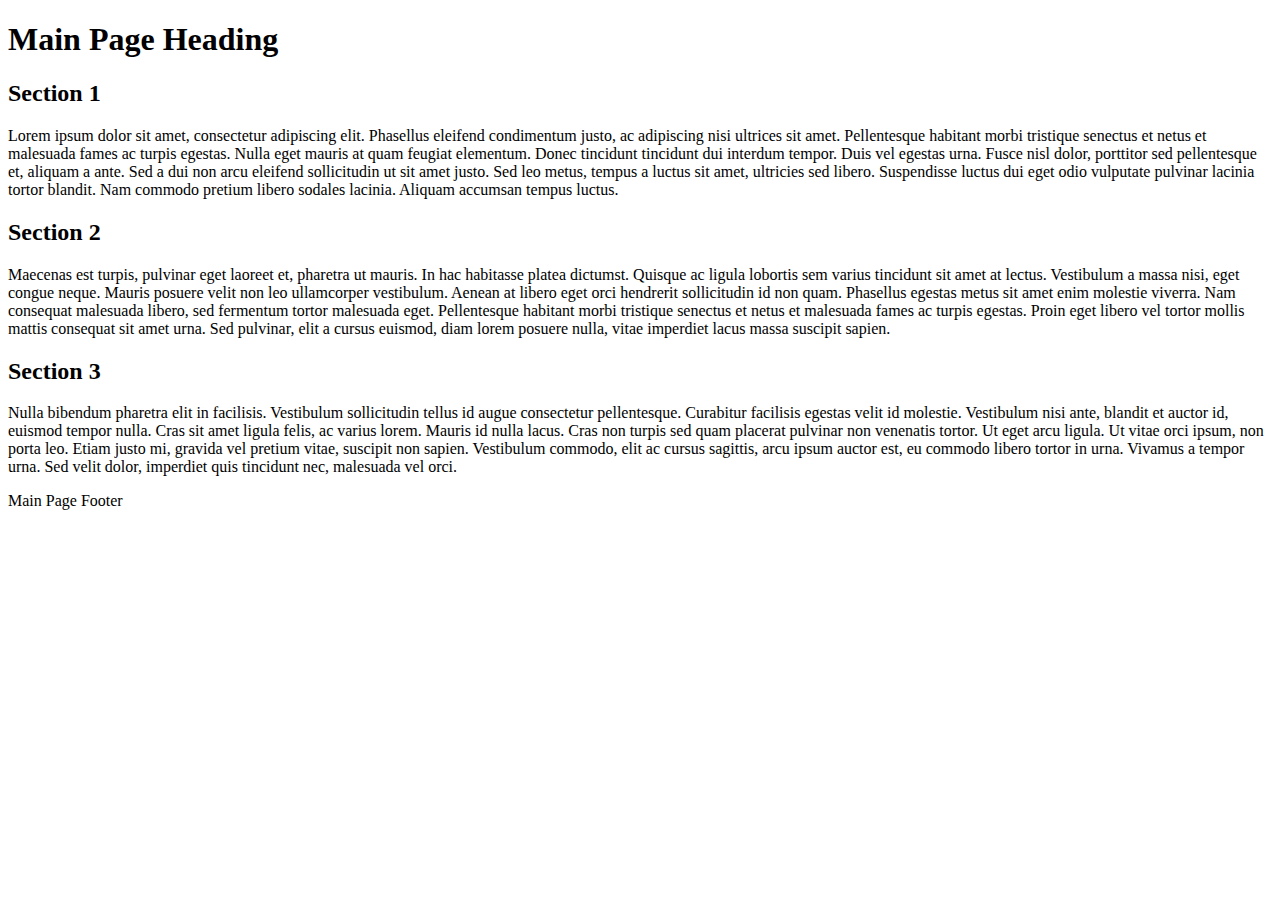
<file: lesson-13/index.html>
<!DOCTYPE html>
<html>
	<head>
		<meta charset="UTF-8" />
		<title>Resolution Dependent Layout</title>
<!-- STEP 1: Normalize CSS so all styles start from scratch -->

<!-- STEP 2: Reset the zoom and set the device width to equal the width -->

<!-- STEP 3: Add the main stylesheet with a link element, including a media attribute for screen, then proceed to the file 'css/style.css' for STEP 4 -->

<!-- STEP 10: Add another link element to attach a CSS file for print use only -->

	</head>
	<body>
		<div id="container">
			<header>
				<h1>Main Page Heading</h1>
			</header>
			<main>
				<section>
					<h2>Section 1</h2>
					<p>Lorem ipsum dolor sit amet, consectetur adipiscing elit. Phasellus eleifend condimentum justo, ac adipiscing nisi ultrices sit amet. Pellentesque habitant morbi tristique senectus et netus et malesuada fames ac turpis egestas. Nulla eget mauris at quam feugiat elementum. Donec tincidunt tincidunt dui interdum tempor. Duis vel egestas urna. Fusce nisl dolor, porttitor sed pellentesque et, aliquam a ante. Sed a dui non arcu eleifend sollicitudin ut sit amet justo. Sed leo metus, tempus a luctus sit amet, ultricies sed libero. Suspendisse luctus dui eget odio vulputate pulvinar lacinia tortor blandit. Nam commodo pretium libero sodales lacinia. Aliquam accumsan tempus luctus.</p>
				</section>
				<section>
					<h2>Section 2</h2>
					<p>Maecenas est turpis, pulvinar eget laoreet et, pharetra ut mauris. In hac habitasse platea dictumst. Quisque ac ligula lobortis sem varius tincidunt sit amet at lectus. Vestibulum a massa nisi, eget congue neque. Mauris posuere velit non leo ullamcorper vestibulum. Aenean at libero eget orci hendrerit sollicitudin id non quam. Phasellus egestas metus sit amet enim molestie viverra. Nam consequat malesuada libero, sed fermentum tortor malesuada eget. Pellentesque habitant morbi tristique senectus et netus et malesuada fames ac turpis egestas. Proin eget libero vel tortor mollis mattis consequat sit amet urna. Sed pulvinar, elit a cursus euismod, diam lorem posuere nulla, vitae imperdiet lacus massa suscipit sapien.</p>
				</section>
				<section>
					<h2>Section 3</h2>
					<p>Nulla bibendum pharetra elit in facilisis. Vestibulum sollicitudin tellus id augue consectetur pellentesque. Curabitur facilisis egestas velit id molestie. Vestibulum nisi ante, blandit et auctor id, euismod tempor nulla. Cras sit amet ligula felis, ac varius lorem. Mauris id nulla lacus. Cras non turpis sed quam placerat pulvinar non venenatis tortor. Ut eget arcu ligula. Ut vitae orci ipsum, non porta leo. Etiam justo mi, gravida vel pretium vitae, suscipit non sapien. Vestibulum commodo, elit ac cursus sagittis, arcu ipsum auctor est, eu commodo libero tortor in urna. Vivamus a tempor urna. Sed velit dolor, imperdiet quis tincidunt nec, malesuada vel orci.</p>
				</section>
			</main>
			<footer>
				<p>Main Page Footer</p>
			</footer>
		</div>
	</body>
</html>
</file>
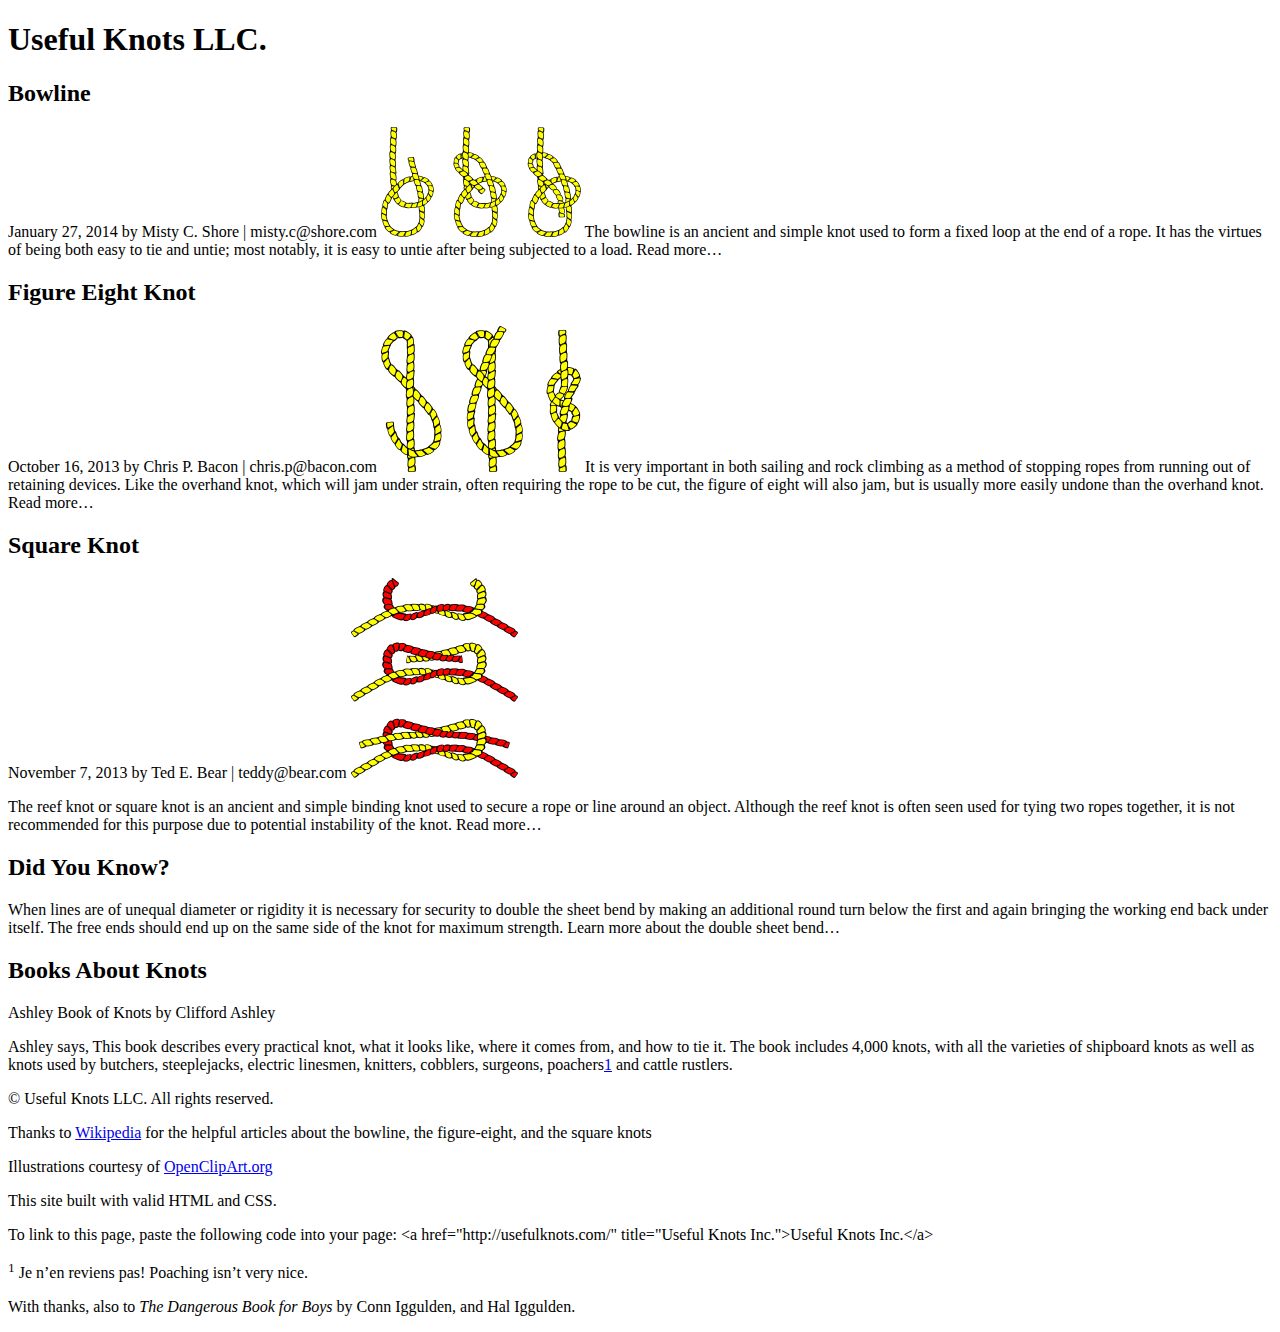
<file: lesson-3/index.html>
<!DOCTYPE html>
<html lang="en">
	<head>
		<meta charset="utf-8" />
		<title>Lesson 3 | COMP1002 HTML, CSS, and JS Fundamentals</title>
		<meta name="author" content="Useful Knots LLC.">
		<meta name="description" content="Learn all about the most common knots, their history, and practical applications. Includes illustrations and references to other great resources.">
		<link rel="shortcut icon" href="images/favicon.png" type="image/x-icon">
		<link rel="stylesheet" href="css/styles.css" />
	</head>
	<body>
		<!-- STEP 17: Add page <header> -->
			<h1>Useful Knots LLC.</h1>

		<!-- STEP 18: Add page <main> -->

			<!-- STEP 20: Add <section> inside the <main> -->

				<!-- STEP 22: Divide up the <section> with three <article> elements -->

					<h2>Bowline</h2>
					<!-- STEP 7: Specify time with <time> -->
					January 27, 2014
					<!-- STEP 11: Author contact information -->
					by Misty C. Shore | misty.c@shore.com
					<img src="images/bowline.png" alt="Diagram of a bowline knot" />
					<!-- http://openclipart.org/detail/8577/tying-knots-by-gerald_g-8577 -->
					<!-- STEP 1: Add a paragraph below (and everywhere else where appropriate) -->
					The bowline is an ancient and simple knot used to form a fixed loop at the end of a rope. It has the virtues of being both easy to tie and untie; most notably, it is easy to untie after being subjected to a load. Read more…
					<!-- STEP 14: Highlight text with <mark> -->


					<h2>Figure Eight Knot</h2>
					October 16, 2013
					by Chris P. Bacon | chris.p@bacon.com
					<!-- STEP 4: Add a figure -->
						<img src="images/figure-eight-knot.png" alt="Diagram of a figure eight knot" />
					<!-- http://openclipart.org/detail/8580/tying-knots-by-gerald_g-8580 -->
					It is very important in both sailing and rock climbing as a method of stopping ropes from running out of retaining devices. Like the overhand knot, which will jam under strain, often requiring the rope to be cut, the figure of eight will also jam, but is usually more easily undone than the overhand knot. Read more…


					<h2>Square Knot</h2>
					November 7, 2013
					by Ted E. Bear | teddy@bear.com
					<img src="images/square-knot.png" alt="Diagram of a square knot" />
					<!-- http://openclipart.org/detail/8581/tying-knots-by-gerald_g-8581 -->
					<!-- STEP 9: Define a term with <dfn> -->
					<p>The reef knot or square knot is an ancient and simple binding knot used to secure a rope or line around an object. Although the reef knot is often seen used for tying two ropes together, it is not recommended for this purpose due to potential instability of the knot. Read more…</p>


			<!-- STEP 21: Add <aside> inside the <main> -->

				<h2>Did You Know?</h2>
				When lines are of unequal diameter or rigidity it is necessary for security to <!-- STEP 3: Mark importance or emphasis with <em> and <strong> -->double the sheet bend by making an additional round turn below the first and again bringing the working end back under itself. The free ends should end up on the same side of the knot for maximum strength. Learn more about the double sheet bend…
				<h2>Books About Knots</h2>
				<!-- STEP 5: Indicate a citation or reference -->
				Ashley Book of Knots
				by Clifford Ashley
				<!-- STEP 6: Quote blocks of text and add inline quotations -->
					<p>Ashley says, This book describes every practical knot, what it looks like, where it comes from, and how to tie it. The book includes 4,000 knots, with all the varieties of shipboard knots as well as knots used by butchers, steeplejacks, electric linesmen, knitters, cobblers, surgeons, poachers<a href="footnote1">1</a> and cattle rustlers.</p>
				</blockquote>
				<!-- STEP 10: Create a super/subscript with <sup> and <sub> (inside the footnote <a> above) -->
				<!-- STEP 12: Note edits and inaccurate text (change 'cattle rustlers' to 'cowboys') -->


		<!-- STEP 19: Add page <footer> -->

			<p><!-- STEP 2: Add fine print -->© Useful Knots LLC. All rights reserved.</p>
			<p>Thanks to <a href="http://wikipedia.org/" title="Wikipedia - The Free Encyclopedia">Wikipedia</a> for the helpful articles about the bowline, the figure-eight, and the square knots</p>
			<p>Illustrations courtesy of <a href="http://openclipart.org/" title="Share and use images with OpenClipArt">OpenClipArt.org</a></p>
			<!-- STEP 8: Explain an abbreviation -->
			<p>This site built with valid HTML and CSS.</p>
			<!-- STEP 13: Mark up code and pre-formatted text with <pre> and <code> -->
			<!-- STEP 15: Add Line breaks with <br /> -->
			To link to this page, paste the following code into your page: &lt;a href="http://usefulknots.com/" title="Useful Knots Inc."&gt;Useful Knots Inc.&lt;/a&gt;
			<p id="footnote1"><sup>1</sup> Je n’en reviens pas! Poaching isn’t very nice.</p>
			<!-- STEP 16: Include a <span> element (for example to change the base language) -->
			<p>With thanks, also to <cite>The Dangerous Book for Boys</cite> by Conn Iggulden, and Hal Iggulden.</p>

	</body>
</html>
</file>
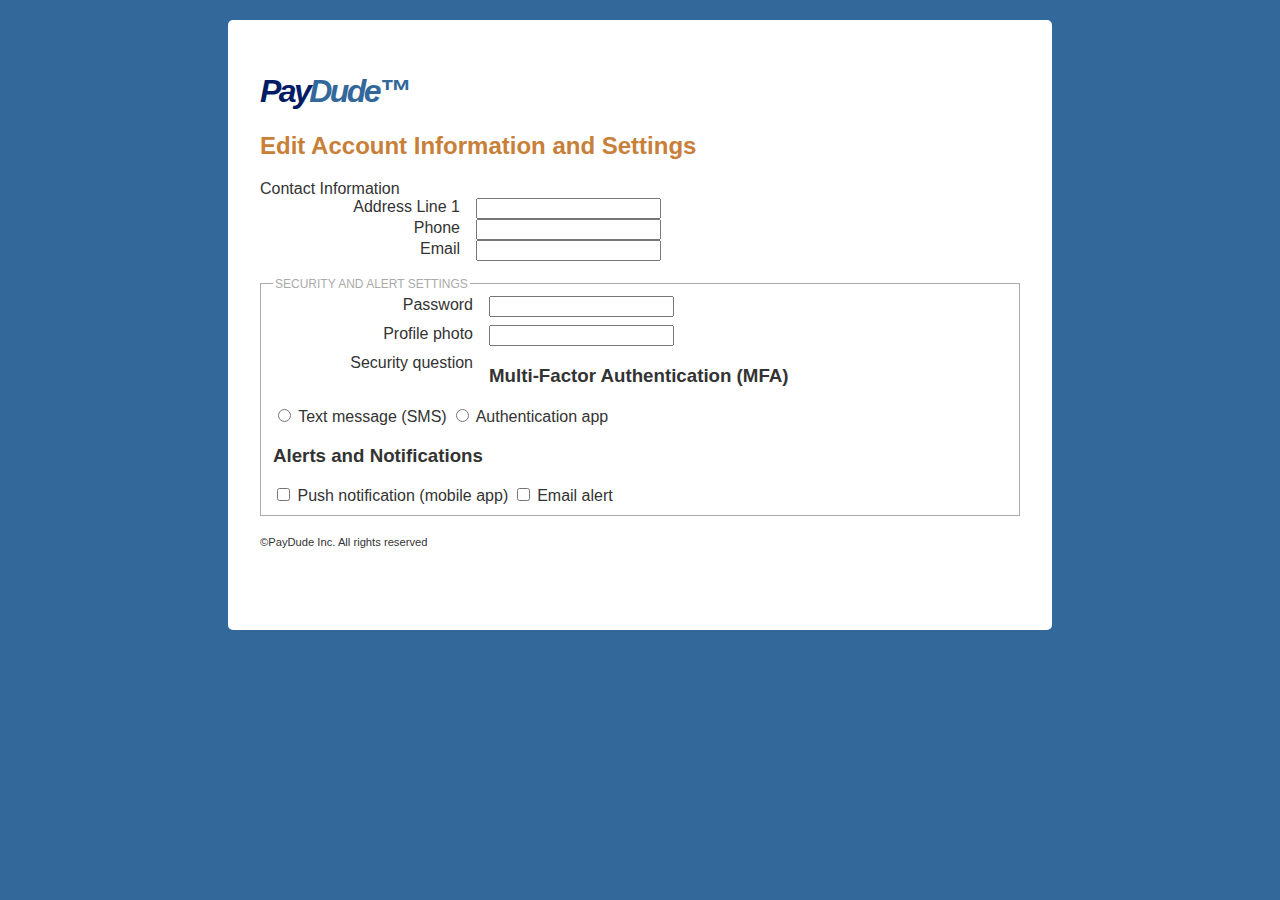
<file: lesson-4/index.html>
<!DOCTYPE html>
<html lang="en">
	<head>
		<meta charset="utf-8" />
		<title>Edit Personal Information - PayDude™</title>
		<!-- STEP 8: link the provided CSS to style the form -->
        <link rel="stylesheet" href="css/styles.css" type="text/css" />
	</head>
	<body>
        <header>
            <h1><em>Pay</em>Dude™</h1>
        </header>
		<main>
            <h2>Edit Account Information and Settings</h2>
            <!-- STEP 1: After first uploading all of these lesson files to your Web server, set the action attribute for the form (process-form.php), then go to the bottom of the form for the next step -->
            <form id="edit_payment_info" action="" method="get">
                <!-- Note the hidden form element below - these can be used to other useful name/value pairs to the server -->
                <input type="hidden" name="form_sent" value="1" />

                <!-- STEP 9: Add a fieldset and legend element to encapsulate the contact information fields -->
                Contact Information
                    <!-- STEP 3: Build an input element for First Name and Last Name - include type, name, id, required, size, maxlength, and placeholder attributes -->
                    <div>
                        
                         
                    </div>
                    <div>
                        
                         
                    </div>
                    <!-- STEP 4: Add label elements for each of the above input elements -->
                    <div>
                        <label for="address">Address Line 1</label>
                        <input id="address" type="text" name="address" />
                    </div>
                    <!-- STEP 5: Add a select element and label for choosing the province -->
                    <div>
                        
                    </div>
                    <!-- STEP 6: Add an input element for phone number (type="tel") -->
                    <div>
                        <label for="phone">Phone</label>
                        <input id="phone" type="" name="phone" />
                    </div>
                    <!-- STEP 7: Include an input element and label for email (type="email"), then head to the top of the HTML to add CSS to make the form look better -->
                    <div>
                        <label for="email">Email</label>
                        <input id="email" type="" name="email" />                        
                    </div>
                
                <fieldset>
                    <legend>Security and Alert Settings</legend>
                    <!-- STEP 10: Add an input for password -->
                    <div>
                        <label for="password">Password</label>
                        <input id="password" type="" name="password" />
                    </div>                    
                    <!-- STEP 11: Add an input and label for a profile photo (type="file") -->
                    <div>
                        <label for="photo">Profile photo</label>
                        <input id="photo" type="" name="photo" />                       
                    </div>
                    <!-- STEP 12 Include a textarea element with an associated label for a security question -->
                    <div>
                        <label for="question">Security question</label>

                    </div>

                    <h3>Multi-Factor Authentication (MFA)</h3>
                    <input type="radio" name="mfa" id="sms" value="sms" />
                    <label for="sms">Text message (SMS)</label>
                    <!-- STEP 13: Add a radio button and label for using phone call as an MFA choice - use a unique id and the same name as the above input to create a radio group -->
                    
                    
                    <input type="radio" name="mfa" id="app" value="app" />
                    <label for="app">Authentication app</label>
                    
                    <h3>Alerts and Notifications</h3>

                    <input type="checkbox" name="alert[]" id="alert1" value="push" />
                    <label for="alert1">Push notification (mobile app)</label>

                    <input type="checkbox" name="alert[]" id="alert2" value="email" />
                    <label for="alert2">Email alert</label>
                    <!-- STEP 14: Add another check box and label for text message alerts (SMS) with a unique id and the same name as the above input to create a checkbox group -->



                    <!-- STEP 15: Upload this HTML file to your server, and browse to it to verify that all changes have been applied, then proceed to process-form.php for the next step -->
                </fieldset>
                <!-- STEP 2: Add buttons or input elements to function as the reset and submit buttons -->
                
            </form>
        </main>
        <footer>
            <p><small>©PayDude Inc. All rights reserved</small></p>
        </footer>
	</body>
</html>
</file>
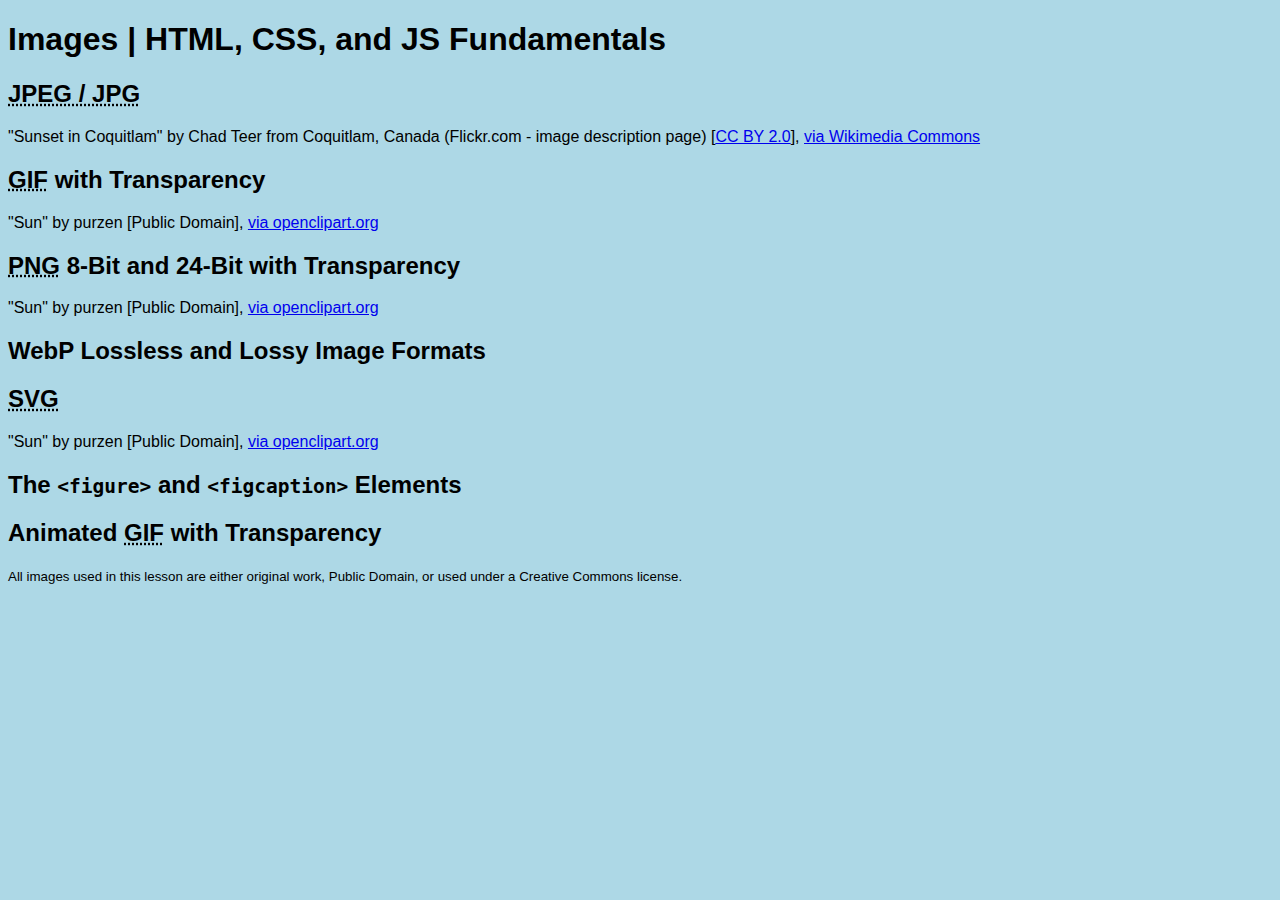
<file: lesson-5/index.html>
<!DOCTYPE html>
<html lang="en">
<head>
	<meta charset="utf-8" />
	<title>Images | HTML, CSS, and JS Fundamentals</title>
	<link href="css/styles.css" rel="stylesheet" />
</head>
<body>
	<header>
		<h1>Images | HTML, CSS, and JS Fundamentals</h1>
	</header>
	<main>
		<section>
			<h2><abbr title="Joint Photographic Experts Group">JPEG / JPG</abbr></h2>
			<!-- STEP 1: A JPEG image embedded with IMG (include alt, height, and width attributes) -->
			
			<p>"Sunset in Coquitlam" by Chad Teer from Coquitlam, Canada (Flickr.com - image description page) [<a href="https://creativecommons.org/licenses/by/2.0">CC BY 2.0</a>], <a href="https://commons.wikimedia.org/wiki/File:Sunset_in_Coquitlam.jpg">via Wikimedia Commons</a></p>
		</section>
		<section>
			<h2><abbr title="Graphics Interchange Format">GIF</abbr> with Transparency</h2>
			<!-- STEP 2: A GIF image embedded with IMG -->
			
			<p>"Sun" by purzen [Public Domain], <a href="https://openclipart.org/detail/176488/sun">via openclipart.org</a></p>
		</section>
		<section>
			<h2><abbr title="Portable Network Graphics">PNG</abbr> 8-Bit and 24-Bit with Transparency</h2>
			<!-- STEP 3a: An 8-bit PNG (with transparency) image embedded with IMG -->
			
			<!-- STEP 3b: A 24-bit PNG (with transparency) image embedded with IMG -->
			
			<!-- STEP 3c: Optimize the 24-bit PNG with a Web app like https://compressor.io/. This will produce an 8-bit PNG with alpha transparency. Examine and compare the resulting file sizes -->

			<p>"Sun" by purzen [Public Domain], <a href="https://openclipart.org/detail/176488/sun">via openclipart.org</a></p>
		</section>
		<section>
			<h2>WebP Lossless and Lossy Image Formats</h2>
			<!-- STEP 8: WebP image format - add both a lossless and lossy version of the sun image in the WebP image format below -->

		</section>
		<section>
			<h2><abbr title="Scalable Vector Graphics">SVG</abbr></h2>
			<!-- STEP 4a: An SVG image embedded with IMG -->
			
			<!-- STEP 4b: Scale up the above SVG by changing the height and width attribute values - then do the same with one of the above PNG versions of the same image and compare the two in a browser -->

			<!-- STEP 4c: An SVG image embedded with inline SVG -->

			<p>"Sun" by purzen [Public Domain], <a href="https://openclipart.org/detail/176488/sun">via openclipart.org</a></p>
		</section>
		<section>
			<h2>The <code>&lt;figure&gt;</code> and <code>&lt;figcaption&gt;</code> Elements</h2>
			<!-- STEP 5: Copy the IMG element above featuring a sunset -->
			
			<!-- STEP 6a: Wrap the IMG element with a FIGURE element -->

			<!-- STEP 6b: After the IMG element, but inside the FIGURE, add a FIGCAPTION element, with an appropriate caption -->
		</section>
		<section>
			<h2>Animated <abbr title="Graphics Interchange Format">GIF</abbr> with Transparency</h2>
			<!-- STEP 7: An animated frame-by-frame GIF image embedded with IMG -->
			
		</section>
	</main>
	<footer>
		<p><small>All images used in this lesson are either original work, Public Domain, or used under a Creative Commons license.</small></p>
	</footer>
</body>
</html>
</file>
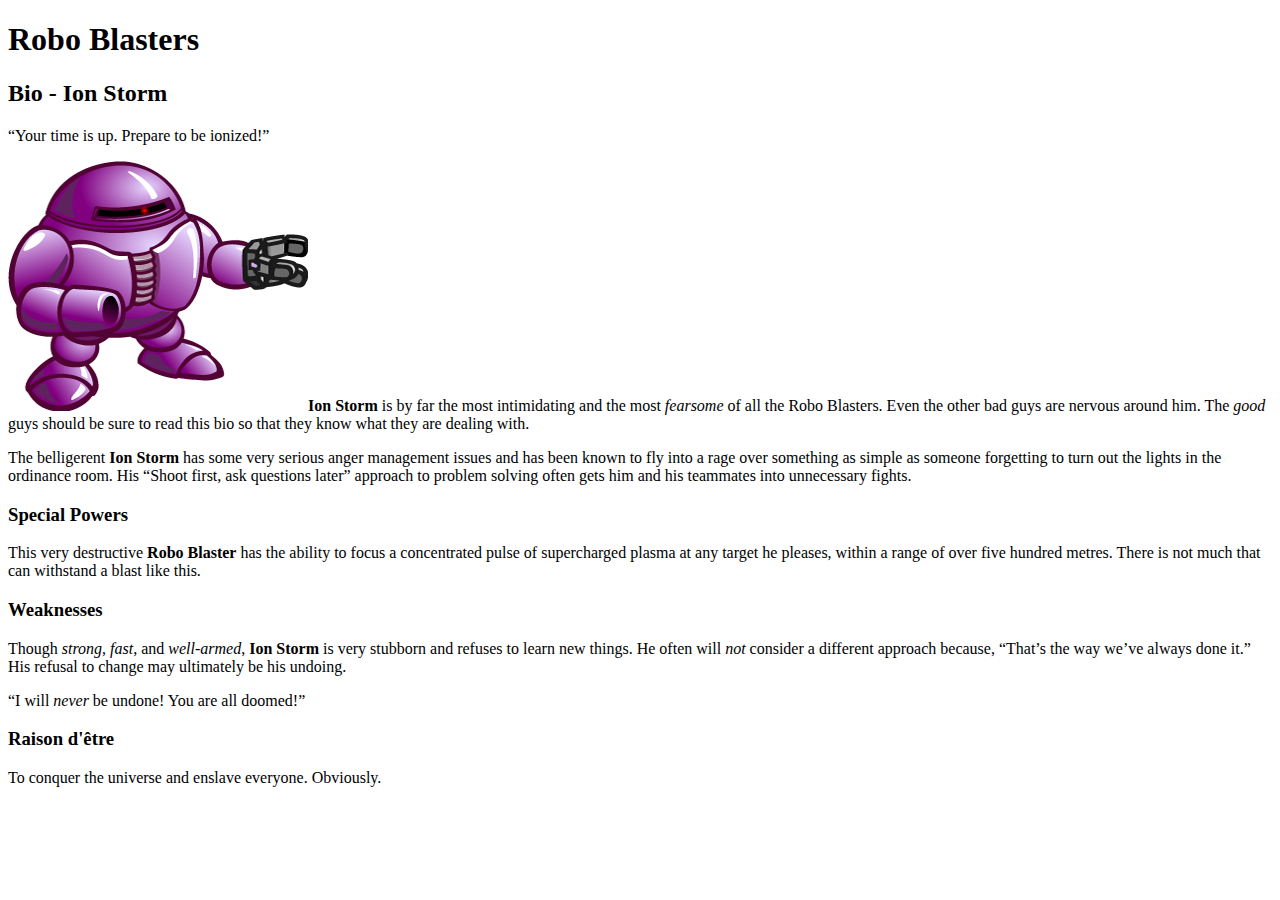
<file: lesson-8/index.html>
<!DOCTYPE html>
<html lang="en">
	<head>
		<title>CSS Building Blocks and Style Sheets | COMP1002 HTML, CSS, and JS Fundamentals</title>
		<meta charset="utf-8" />
<!-- STEP 1: Build a LINK element that attaches another file located at 'css/basics.css', which is a Cascading Style Sheet (CSS), then open basics.css in your code editor for STEP 2 -->
		
	</head>
	<body>
			<h1>Robo Blasters</h1>
			<h2>Bio - Ion Storm</h2>
			<p class="threat"><q>Your time is up. Prepare to be ionized!</q></p>
			<p><img src="images/ion-storm.png" alt="Ion Storm" id="robot" /><strong>Ion Storm</strong> is by far the most intimidating and the most <em>fearsome</em> of all the Robo Blasters. Even the other bad guys are nervous around him. The <em>good</em> guys should be sure to read this bio so that they know what they are dealing with.</p>
			<!-- Image credit: Rôbô Tím Mẫu 43 by 星球 (https://openclipart.org/detail/272144/robo-tim-mau-43) -->
			<p>The belligerent <strong>Ion Storm</strong> has some very serious anger management issues and has been known to fly into a rage over something as simple as someone forgetting to turn out the lights in the ordinance room. His <q>Shoot first, ask questions later</q> approach to problem solving often gets him and his teammates into unnecessary fights.</p>
			<h3>Special Powers</h3>
			<p>This very destructive <strong>Robo Blaster</strong> has the ability to focus a concentrated pulse of supercharged plasma at any target he pleases, within a range of over five hundred metres. There is not much that can withstand a blast like this.</p>
			<h3>Weaknesses</h3>
			<p>Though <em>strong</em>, <em>fast</em>, and <em>well-armed</em>, <strong>Ion Storm</strong> is very stubborn and refuses to learn new things. He often will <em>not</em> consider a different approach because, <q>That’s the way we’ve always done it.</q> His refusal to change may ultimately be his undoing.</p>
			<p class="threat"><q>I will <em>never</em> be undone! You are all doomed!</q></p>
			<h3 lang="fr">Raison d'être</h3>
			<p>To conquer the universe and enslave everyone. Obviously.</p>
	</body>
</html>
</file>
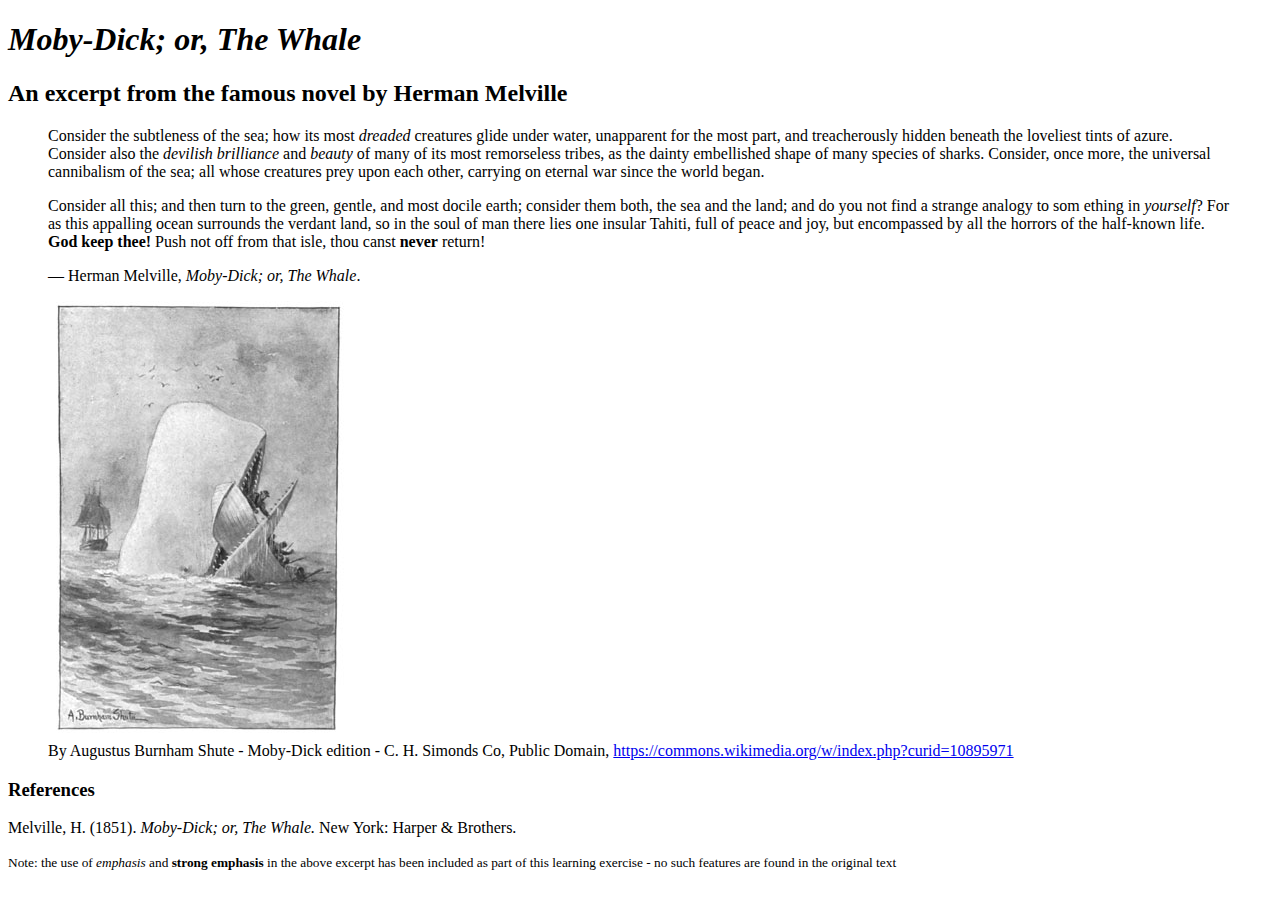
<file: lesson-9/index.html>
<!DOCTYPE html>
<html lang="en">
<head>
	<title>Formatting Text with Styles | COMP1002 HTML, CSS, and JS Fundamentals</title>
	<meta charset="utf-8" />
<!-- STEP 1: link or @import the provided external CSS file (see the attached CSS file for further instructions -->
	
</head>
<body>
	<header>
		<h1><cite>Moby-Dick; or, The Whale</cite></h1>
		<h2>An excerpt from the famous novel by Herman Melville</h2>
	</header>
	<main>
		<blockquote cite="https://www.goodreads.com/work/quotes/2409320-moby-dick">
			<p>Consider the subtleness of the sea; how its most <em>dreaded</em> creatures glide under water, unapparent for the most part, and treacherously hidden beneath the loveliest tints of azure. Consider also the <em>devilish brilliance</em> and <em>beauty</em> of many of its most remorseless tribes, as the dainty embellished shape of many species of sharks. Consider, once more, the universal cannibalism of the sea; all whose creatures prey upon each other, carrying on eternal war since the world began.</p>

			<p>Consider all this; and then turn to the green, gentle, and most docile earth; consider them both, the sea and the land; and do you not find a strange analogy to som ething in <em>yourself</em>? For as this appalling ocean surrounds the verdant land, so in the soul of man there lies one insular Tahiti, full of peace and joy, but encompassed by all the horrors of the half-known life. <strong>God keep thee!</strong> Push not off from that isle, thou canst <strong>never</strong> return!</p>

			<p>― Herman Melville, <cite>Moby-Dick; or, The Whale</cite>.</p>
		</blockquote>
		<figure>
			<img src="images/moby-dick.jpg" alt="Illustration of Moby Dick by Augustus Burnham Shute" height="437" width="300" />
			<figcaption>By Augustus Burnham Shute - Moby-Dick edition - C. H. Simonds Co, Public Domain, <a href="https://commons.wikimedia.org/w/index.php?curid=10895971" title="View this resource at Wikimedia Commons">https://commons.wikimedia.org/w/index.php?curid=10895971</a></figcaption>
		</figure>
		<h3>References</h3>
		<p>Melville, H. (1851). <i>Moby-Dick; or, The Whale.</i> New York: Harper & Brothers.</p>
	</main>
	<footer>
		<p><small>Note: the use of <em>emphasis</em> and <strong>strong emphasis</strong> in the above excerpt has been included as part of this learning exercise - no such features are found in the original text</small></p>
	</footer>
</body>
</html>
</file>
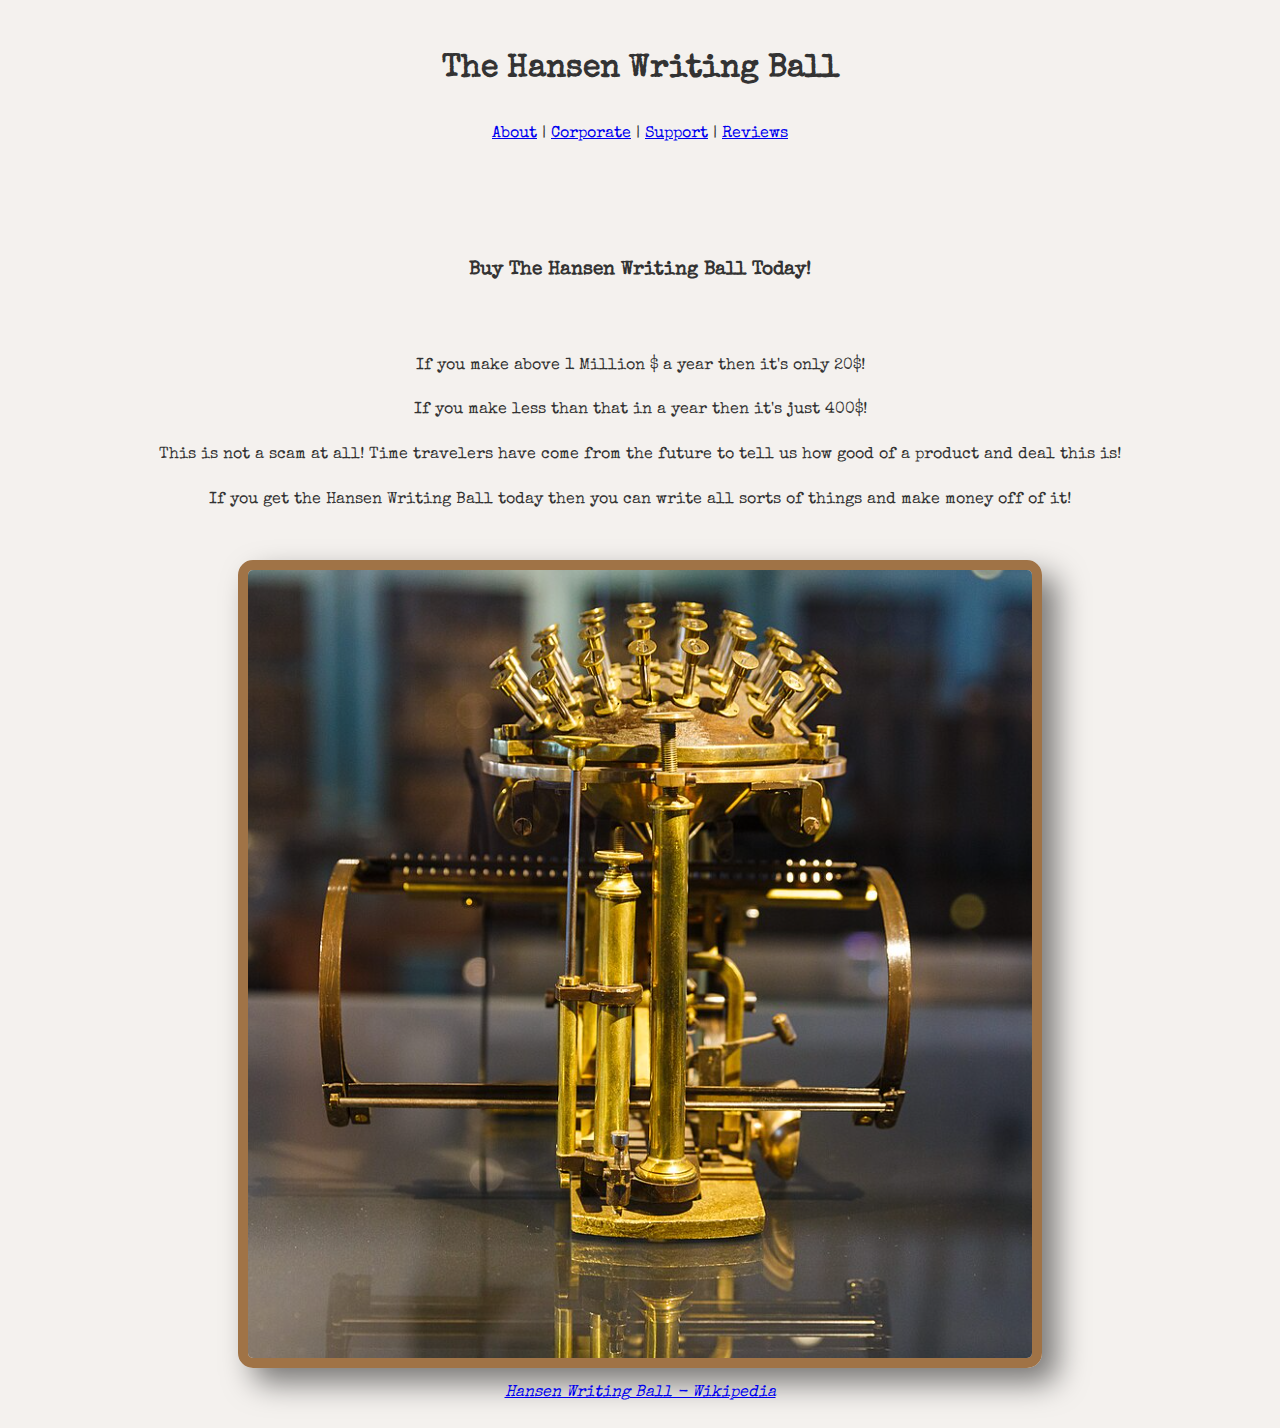
<file: project-1/index.html>
<!DOCTYPE html>
<html lang="en">
    <head>
        <meta charset="UTF-8">
        <title>The Hansen Writing Ball</title>
        <link rel="stylesheet" href="styles.css">
    </head>
    <body>
        <h1>The Hansen Writing Ball</h1>

        <!-- these are the link buttons for the other four pages-->
        <nav>
            <a href="about.html" >About</a> |
            <a href="corporate.html" >Corporate</a> |
            <a href="support.html" >Support</a> |
            <a href="reviews.html" >Reviews</a>
        </nav><br><br><br>

        <!-- this is the advertisement section -->
        <section class="promotion">
            <h3>Buy The Hansen Writing Ball Today!</h3><br>
            <p>If you make above 1 Million $ a year then it's only 20$!</p>
            <p>If you make less than that in a year then it's just 400$!</p>
            <p>This is not a scam at all! Time travelers have come from the future to tell us how good of a product and deal this is!</p>
            <p>If you get the Hansen Writing Ball today then you can write all sorts of things and make money off of it!</p>
        </section><br>

        <img class="writing-ball" src="images/typewriter1.png" alt="Hansen Writing Ball Image"><br>
        <cite><a href="https://en.wikipedia.org/wiki/Hansen_Writing_Ball">Hansen Writing Ball - Wikipedia</a></cite>
    </body>
</html>
</file>
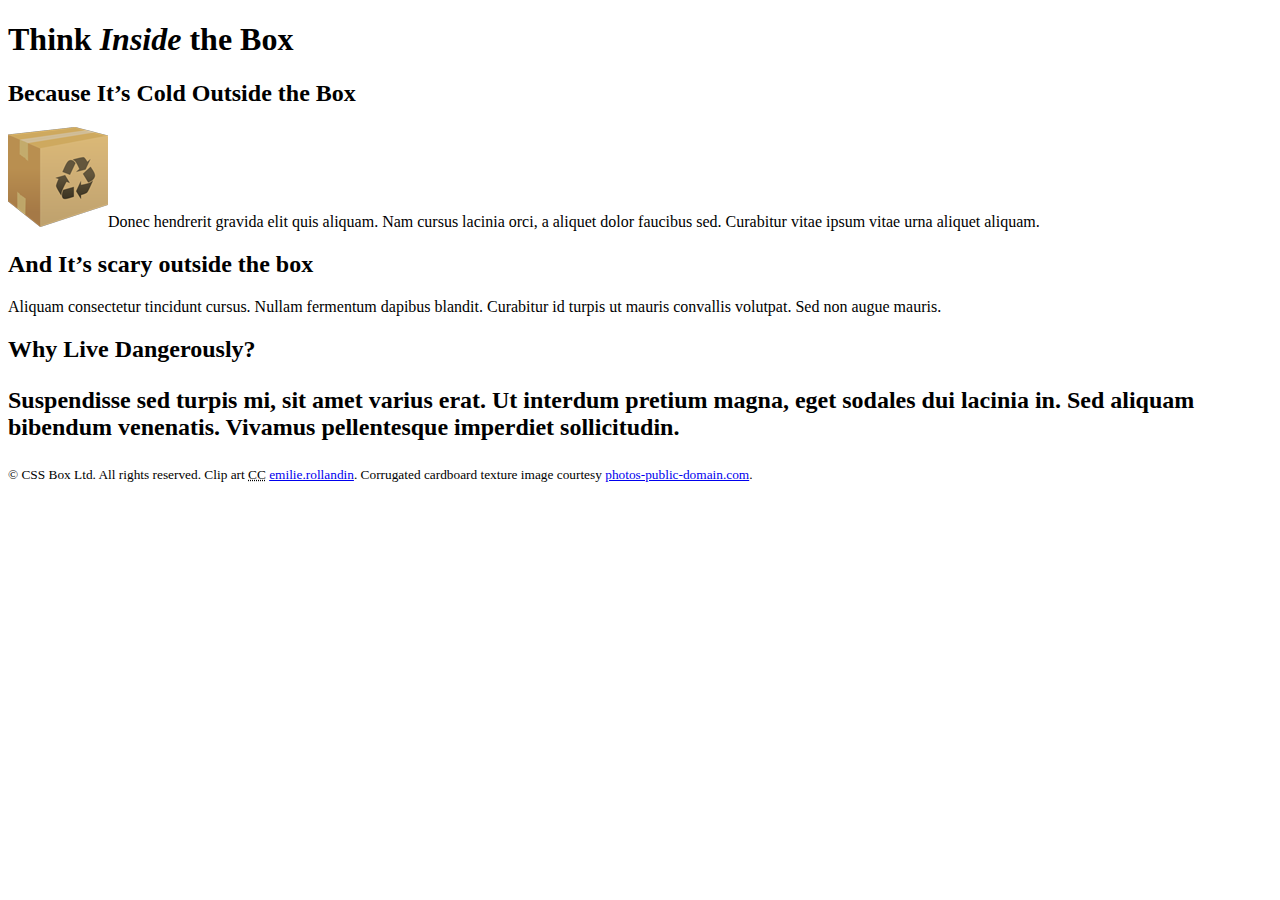
<file: lesson-10/box-model/index.html>
<!DOCTYPE html>
<html lang="en">
	<head>
		<title>Think Inside the Box | The CSS Box Model</title>
		<meta charset="utf-8" />
		<!-- STEP 1: Validate the HTML and https://validator.w3.org/ -->
		<!-- STEP 2: Link to the external CSS -->
		
	</head>
	<body>
		<div id="container">
			<header>
				<h1>Think <em>Inside</em> the Box</h1>
			</header>
			<main>
				<section>
					<h2>Because It’s Cold Outside the Box</h2>
					<p><img src="images/box-small.png" alt="Cardboard box" height="100" width="100">Donec hendrerit gravida elit quis aliquam. Nam cursus lacinia orci, a aliquet dolor faucibus sed. Curabitur vitae ipsum vitae urna aliquet aliquam.</p>
				</section>
				<section>
					<h2>And It’s scary outside the box</h2>
					<p>Aliquam consectetur tincidunt cursus. Nullam fermentum dapibus blandit. Curabitur id turpis ut mauris convallis volutpat. Sed non augue mauris.</p>
				</section>
				<section>
					<h2>Why Live Dangerously?
					<p>Suspendisse sed turpis mi, sit amet varius erat. Ut interdum pretium magna, eget sodales dui lacinia in. Sed aliquam bibendum venenatis. Vivamus pellentesque imperdiet sollicitudin.</p>
				</section>
			</main>
			<footer>
				<p><small>© CSS Box Ltd. All rights reserved. Clip art <abbr title="Creative Commons">CC</abbr> <a href="https://openclipart.org/user-detail/emilie.rollandin" title="View Emilie’s work on Open Clip Art">emilie.rollandin</a>. Corrugated cardboard texture image courtesy <a href="http://www.photos-public-domain.com/2011/01/23/corrugated-cardboard-texture/" title="Download the full-resolution image at Photos-Public-Domain">photos-public-domain.com</a>.</small></p>
			</footer>
		</div><!-- end #container -->
	</body>
</html>
</file>
<file: assignment-2/styles.css>
@import url('https://fonts.googleapis.com/css2?family=Bungee+Spice&display=swap');
@import url('https://fonts.googleapis.com/css2?family=Jolly+Lodger&display=swap');

body 
{
    font-family: "Jolly Lodger", system-ui;
    background: linear-gradient(135deg, rgb(247, 174, 126) 0%, rgb(206, 85, 5) 100%);
    text-align: center;
    font-size: 30px;
    margin: 0;
    padding: 40px;
    border: 20px solid rgb(40, 20, 10);
    box-shadow: inset 0 0 60px rgba(0, 0, 0, 0.5);
}

#poster 
{
    border: 5px;
    border-style: solid;
    border-color: black;
    width: 600px;
    margin: auto;
    border-radius: 50px;
    box-shadow: 10px 5px 15px rgba(0, 0, 0, 0.5);
}

#moviename 
{
    font-family: "Bungee Spice";
    font-size: 80px;
    text-shadow: 4px 4px 0px black, 6px 6px 20px rgba(0, 0, 0, 0.6);
    margin-top: 10px;
    animation: wobble 3s ease-in-out infinite;
}

@keyframes wobble 
{

    0%,
    100% {
        transform: rotate(0deg);
    }

    50% {
        transform: rotate(1.5deg);
    }
}

#fromthe 
{

}

#shrek 
{
    width: 100px;
}

#sharktale 
{
    width: 100px;
}

#creators 
{
    font-style: italic;
    color: rgb(253, 230, 230);
}

.gallery 
{
    width: 90%;
    margin: auto;
    display: flex;
    flex-wrap: wrap;
    gap: 40px;
}

.gallery img 
{
    max-width: 500px;
    background: white;
    padding: 15px 15px 60px;
    border-radius: 4%;
    box-shadow: 10px 5px 15px rgba(0, 0, 0, 0.5);
}

.gallery img:hover 
{
    transform: rotate(3deg) scale(1.1);
    box-shadow: 0 15px 35px rgba(0, 0, 0, 0.55);
    z-index: 10;
}

.poster-wrap 
{
    position: relative;
    display: inline-block;
}

.poster-wrap::before 
{
    content: "";
    position: absolute;
    top: -50%;
    left: -50%;
    width: 200%;
    height: 500%;
    background: linear-gradient(120deg, rgba(255, 255, 255, 0.0) 40%, rgba(255, 255, 255, 0.25) 50%, rgba(255, 255, 255, 0.0) 70%);
    transform: rotate(0deg);
    pointer-events: none;
    z-index: 5;
    mix-blend-mode: screen;
}
</file>
<file: lab-a/css/styles.css>
@charset "UTF-8";
html {
	font-family: Tahoma, Verdana, sans-serif;
	color: #333;
}
body {
	margin: 0 auto;
	min-width: 768px;
	max-width: 1024px;
}
/* Arrange the SECTION and the ASIDE elements side-by-side in columns */
main {
	display: flex;
	flex-direction: row;
}
/* Make the SECTION column a bit wider than the ASIDE column */
main section {
	width: 60%;
}
main aside {
	width: 40%;
}
</file>
<file: lab-b/css/styles.css>
@charset "UTF-8";

body {
	font-family: Tahoma, Verdana, sans-serif;
	color: #333;
	margin: 0 auto;
	min-width: 768px;
	max-width: 1024px;
}
/* Arrange the SECTION and the ASIDE elements side-by-side in columns */
main {
	display: flex;
	flex-direction: row;
}
/* Make the SECTION column a bit wider than the ASIDE column */
main section {
	width: 60%;
}
main aside {
	width: 40%;
}
</file>
<file: lab-d/css/styles.css>
@charset "UTF-8";

html {
	background-color: lightskyblue;
	font-family: "Trebuchet MS", Verdana, sans-serif;
	color: black;
	font-size: 10px;
}

body {
	margin: 0 auto;
	min-width: 768px;
	max-width: 1024px;
}

header {
	font-size: 1.8rem;
}
/* STEP 1: Float the HEADER IMG to the left */
header img {

}

header a {
	text-decoration: none;
}
/* STEP 2: Set the text-align for both the HEADER H1 and the HEADER H2 to right */
header h1,
header h2 {

}
/* STEP 3a: Reduce the margin-bottom of the HEADER H1 to zero, so that the following H2 sit up a bit closer to the H1 */
header h1 {

}
/* STEP 3b: The HEADER H2 has a margin-top by default, set that also to zero to bring it up a bit closer to the H1 */
header h2 {

	text-transform: uppercase;
}

/* STEP 4d: There's a bit of padding-left on the UL element that contains the LI elements - set it to zero */
header nav ul {

}

/* STEP 4a: Apply a 1px dashed red outline around each of the LI elements inside the HEADER NAV so that we can see that each LI is a box (border-width, border-style, and border-color) */
header nav li {

}
/* STEP 4b: Set the above LI elements (which default to display: block as we can see in the browser), to display: inline-block so that they line up horizontally across the top of the page */

/* STEP 4c: Add a margin-right of 0.5em (half a font-size) to the above rule for the LI elements */

/* STEP 4e: Comment out the properties and values for the red border in the above CSS rule - we don't need it any more */

main {
	font-size: 1.8rem;
	line-height: 1.5;
	text-align: justify;
	background-color: white;
	/* Arrange the SECTION and the ASIDE elements side-by-side in columns */
	display: flex;
	flex-direction: row;
}

/* STEP 5a: Put a 1px dotted hotpink border around MAIN SECTION in the CSS rule below so we can see the box on the screen */
main section {

	width: 60%;

}
/* STEP 5b: Add 1em of padding on the top, right, bottom, and left of the above MAIN SECTION element - watch the effect in the browser */

main section time {
	font-style: italic;
}

/* STEP 5c: After adding a colored border to the below MAIN ASIDE, go ahead and also add padding to the top, right, and bottom (not the left) */
main aside {

	width: 40%;

}
/* STEP 5d: Comment out the borders for the MAIN SECTION and the MAIN ASIDE above - we don't need them anymore */

/* STEP 7a: This is a challenge! Build a selector that targets the images of the colored building blocks ONLY - you will need to use a selector that targets IMG elements inside ASIDE elements that have an 'alt' attribute where the value ends with the word, "block" (you may need to look back at the learning module that covered selectors) */


/* STEP 7b: Position block images a bit more to the left using 'position: relative' - then create a second declartion with the 'left' property equal to -3rem in the above rule you just completed - check how your pages look in the browser, and you are all finished with the lab! */

.new-feature {
	padding-left: 25px;
	background-image: url("../images/new.png");
	background-repeat: no-repeat;
	background-position: top left;
}

#emailAddress {
	font-weight: bold;
}

[rel="external"] {
	padding-right: 20px;
	background-image: url("../images/extlink.png");
	background-repeat: no-repeat;
	background-position: top right;
}
/* Thank you to 'pnx' at https://openclipart.org/detail/202731/external-link-icon for the very cool external link icon */

main a {
	text-decoration: none;
	color: lightskyblue;
	font-weight: bold;
}

main a:hover {
	text-decoration: underline;
	color: orange;
}

blockquote::first-letter {
	font-size: 2em;
}

/* STEP 6: The FOOTER is a bit too close to the MAIN - add a margin-top to the FOOTER of 2rem */
footer {

	font-size: 1.6rem;
}

footer p {
	text-align: right;
}

section > p {
	text-indent: 2em;
}

h1, h2, footer {
	color: white;
}
</file>
<file: lab-e/css/styles.css>
@charset "UTF-8";

html {
	background-color: lightskyblue;
	font-family: "Trebuchet MS", Verdana, sans-serif;
	color: black;
	font-size: 10px;
}

body {
	margin: 0 auto;
	min-width: 768px;
	max-width: 1024px;
}

header {
	font-size: 1.8rem;
}
header img {
	float: left;
}

header h1,
header h2 {
	text-align: right;
}

header h1 {
	margin-bottom: 0;
}

header h2 {
	margin-top: 0;
	text-transform: uppercase;
}

header nav ul {
	padding-left: 0;
	margin-bottom: 0;
	list-style-type: none;
}

header nav li {
	display: inline-block;
}

header nav a {
	display: block;
}

header nav ul li {
	position: relative;
}

header nav ul ul {
	position: absolute;
	left: -9999px;
	background-color: white;
	width: 15em;
	z-index: 1;
	border: 3px solid black;
}

header nav ul ul li {
	display: block;
}

header nav li:hover ul {
		left: auto;
}

header nav a:link {
	padding: 0.5em;
	text-decoration: none;
	background-color: white;
	color: black;
}

header nav a:visited {
	color: black;
}

header nav a:focus {
	background: orange;
}

header nav a:hover {
	background: rgb(226,226,226,1);
}

header nav a:active {
	background: yellow;
	color: red;
}

/* STEP A: Add a background gradient to provide a shadow effect for just the top-level links */
header nav > ul > li > a {
	background: linear-gradient(to bottom, lightgrey 80%, grey 100%);
}

/* STEP B: For the current page (we will add class="current" with JavaScript later), remove the background gradient, and bold the font - then proceed to 'js/current-page-nav.js' for the next steps */
header nav a.current,
header nav > ul > li > a:has(+ ul a.current) {
	background: white;
	font-weight: bold;
}

main {
	font-size: 1.8rem;
	line-height: 1.5;
	text-align: justify;
	background-color: white;
	/* Arrange the SECTION and the ASIDE elements side-by-side in columns */
	display: flex;
	flex-direction: row;
}

main section {
	width: 60%;
	padding: 2em;
}

main section time {
	font-style: italic;
}

main aside {
	width: 40%;
	padding: 2em 2em 2em 0;
}

aside img[alt$="block"] {
	position: relative;
	left: -2rem;
}

.new-feature {
	padding-left: 25px;
	background-image: url("../images/new.png");
	background-repeat: no-repeat;
	background-position: top left;
}

#emailAddress {
	font-weight: bold;
}

[rel="external"] {
	padding-right: 20px;
	background-image: url("../images/extlink.png");
	background-repeat: no-repeat;
	background-position: top right;
}
/* Thank you to 'pnx' at https://openclipart.org/detail/202731/external-link-icon for the very cool external link icon */

main a {
	text-decoration: none;
	color: lightskyblue;
	font-weight: bold;
}

main a:hover {
	text-decoration: underline;
	color: orange;
}

blockquote::first-letter {
	font-size: 2em;
}

footer {
	margin-top: 2rem;
	font-size: 1.6rem;
}

footer p {
	text-align: right;
}

section > p {
	text-indent: 2em;
}

h1, h2, footer {
	color: white;
}

/* Styles to arrange image gallery links horizontally with no list markers */
#blockGallery {
	list-style-type: none;
	margin: 0;
	padding: 0;
}

#blockGallery li {
	display: inline-block;
	margin-right: 1rem;
}

#blockCaption {
	text-indent: 0;
	text-align: left;
}
</file>
<file: lesson-3/css/styles.css>
/* Page Styles */
@charset "utf-8";
body {
	font-family: Georgia, serif;
}
</file>
<file: lesson-4/css/styles.css>
html {
	background-color: #32689A;
}
body {
	font-size: 100%;
	font-family: "Lucida Grande", Helvetica, Arial, sans-serif;
	color: #333;
	width: 760px;
	background-color: #FFF;
	margin: 20px auto;
	padding: 2em 2em 4em 2em;
	border-radius: 5px;
}
h1 {
	font-family: Verdana, Geneva, Tahoma, sans-serif;
	letter-spacing: -0.08em;
	font-style: italic;
	color: #32689A;
}
h1 em {
	color: #001c64;
}
h2 {
	color: #C88039;
}
fieldset {
	border: 1px solid #AAA;
	margin: 1em 0;
}
legend {
	font-size: 75%;
	text-transform: uppercase;
	color: #AAA;
}
fieldset div {
	margin-bottom: 0.5em;
}
div label {
	display: block;
	width: 200px;
	float: left;
	text-align: right;
	padding-right: 1em;
}
input[required] {

}
label.error {
	color: red;
	float: right;
}
label img {
	vertical-align: middle;
}
small {
	font-size: 70%;
}
</file>
<file: lesson-5/css/styles.css>
html {
	font-family: sans-serif;
	background-color: lightblue;
}
</file>
<file: project-1/styles.css>
@import url('https://fonts.googleapis.com/css2?family=Special+Elite&display=swap');

body {
    font-family: 'Special Elite', monospace;
    text-align: center;
    background-color: #f4f1ee;
    color: #333;
    margin: 0;
    padding: 20px;
    line-height: 1.8;
}

.models-info img
{
    border: rgb(160, 115, 70) solid 10px;
    border-radius: 15px;
    box-shadow: 15px 15px 30px rgba(0, 0, 0, 0.5);
    max-width: 100%;
    height: auto;
}

.writing-ball
{
    border: rgb(160, 115, 70) solid 10px;
    border-radius: 15px;
    box-shadow: 15px 15px 30px rgba(0, 0, 0, 0.5);
    max-width: 100%;
    height: auto;
}

.feedback
{
    background-color: #f9f6ef;
    border: 5px solid #8f671c;
    padding: 20px;
    margin: 25px 0;
    font-style: italic;
    max-width: 600px;
    margin-left: auto;
    margin-right: auto;
}
</file>
